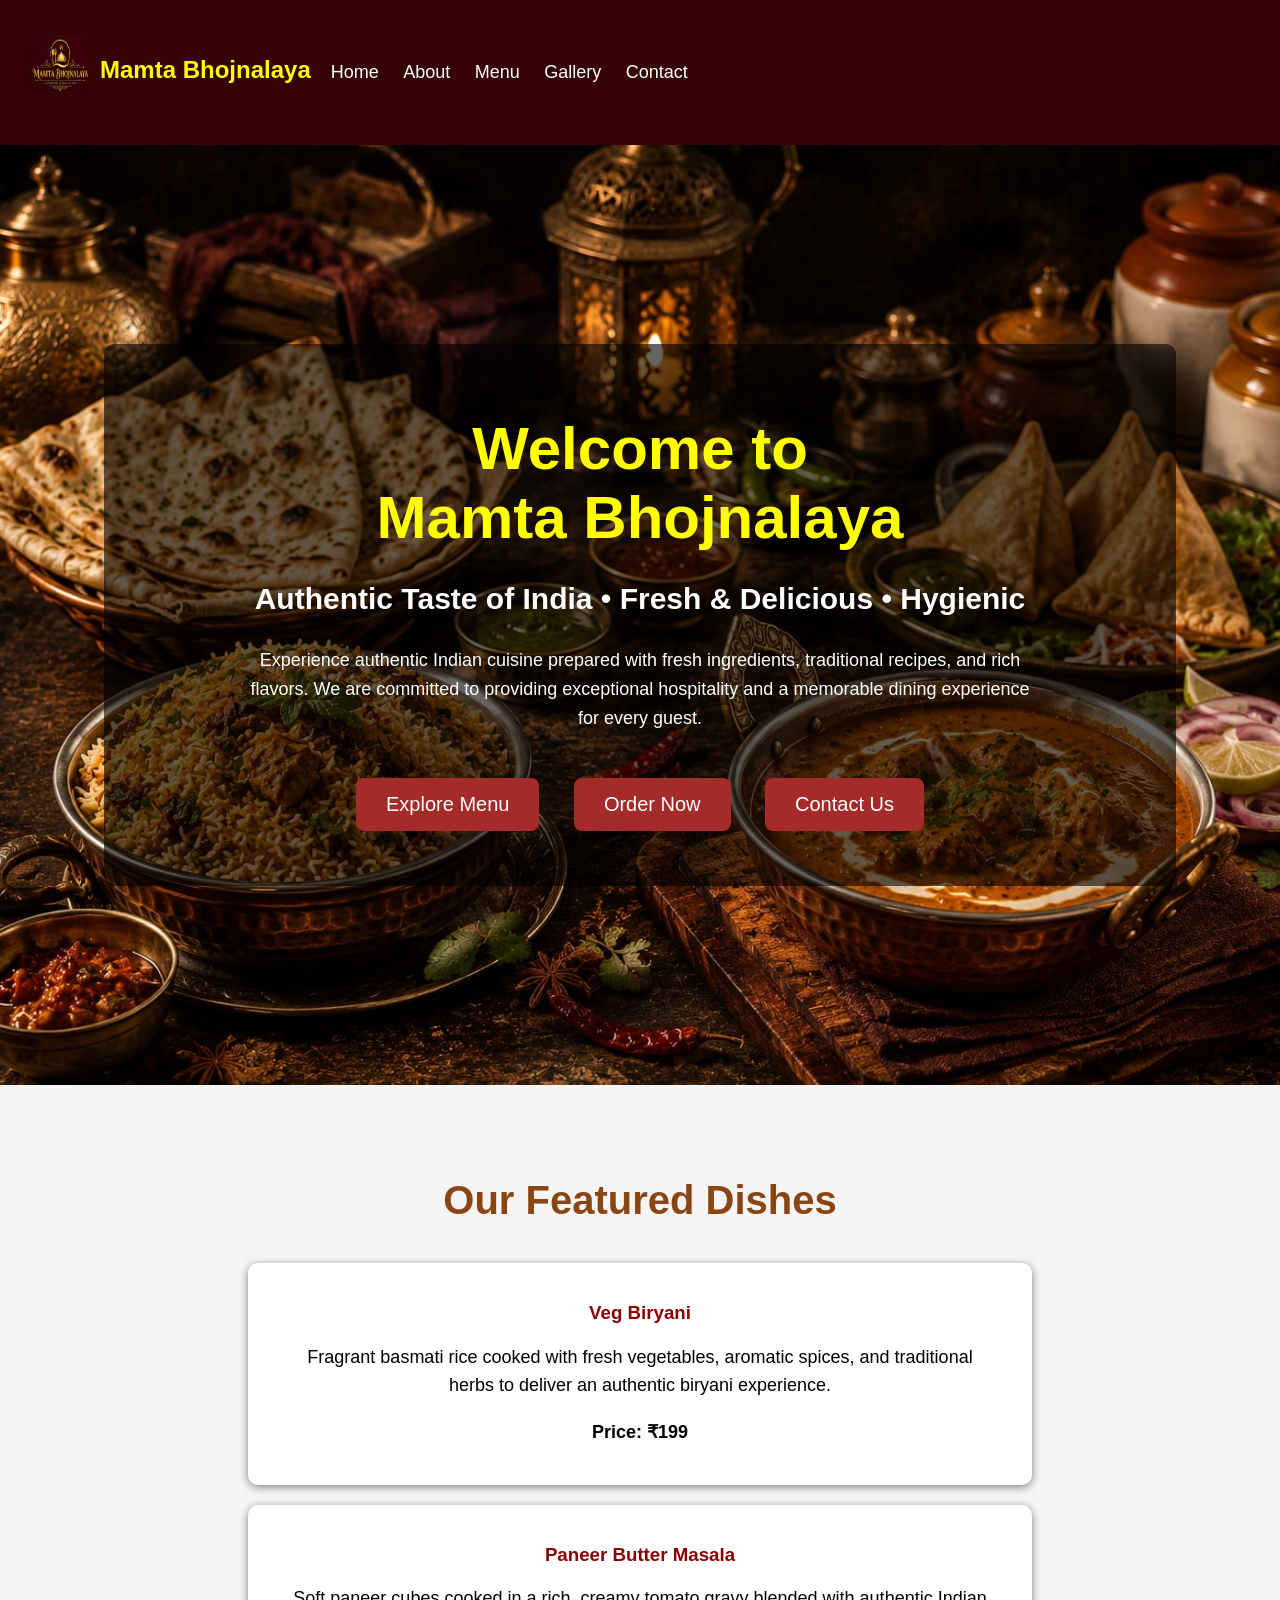
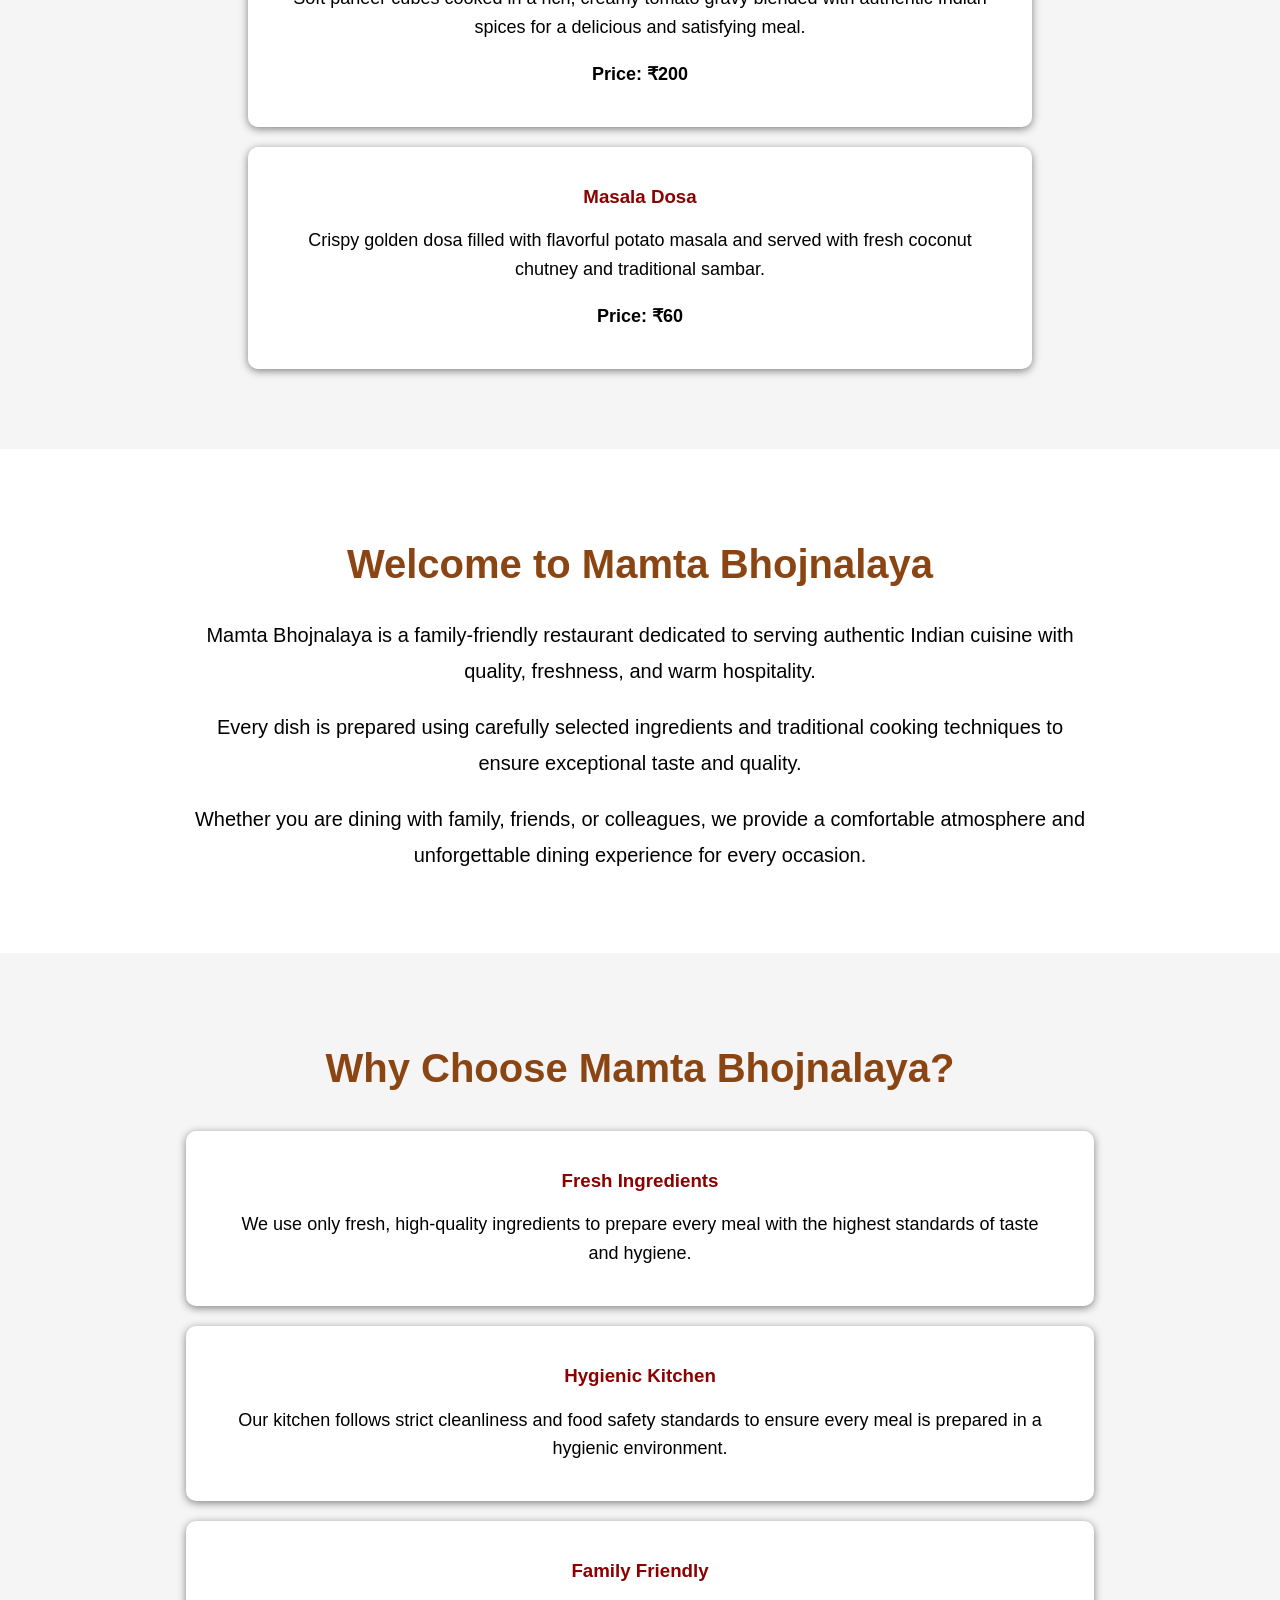
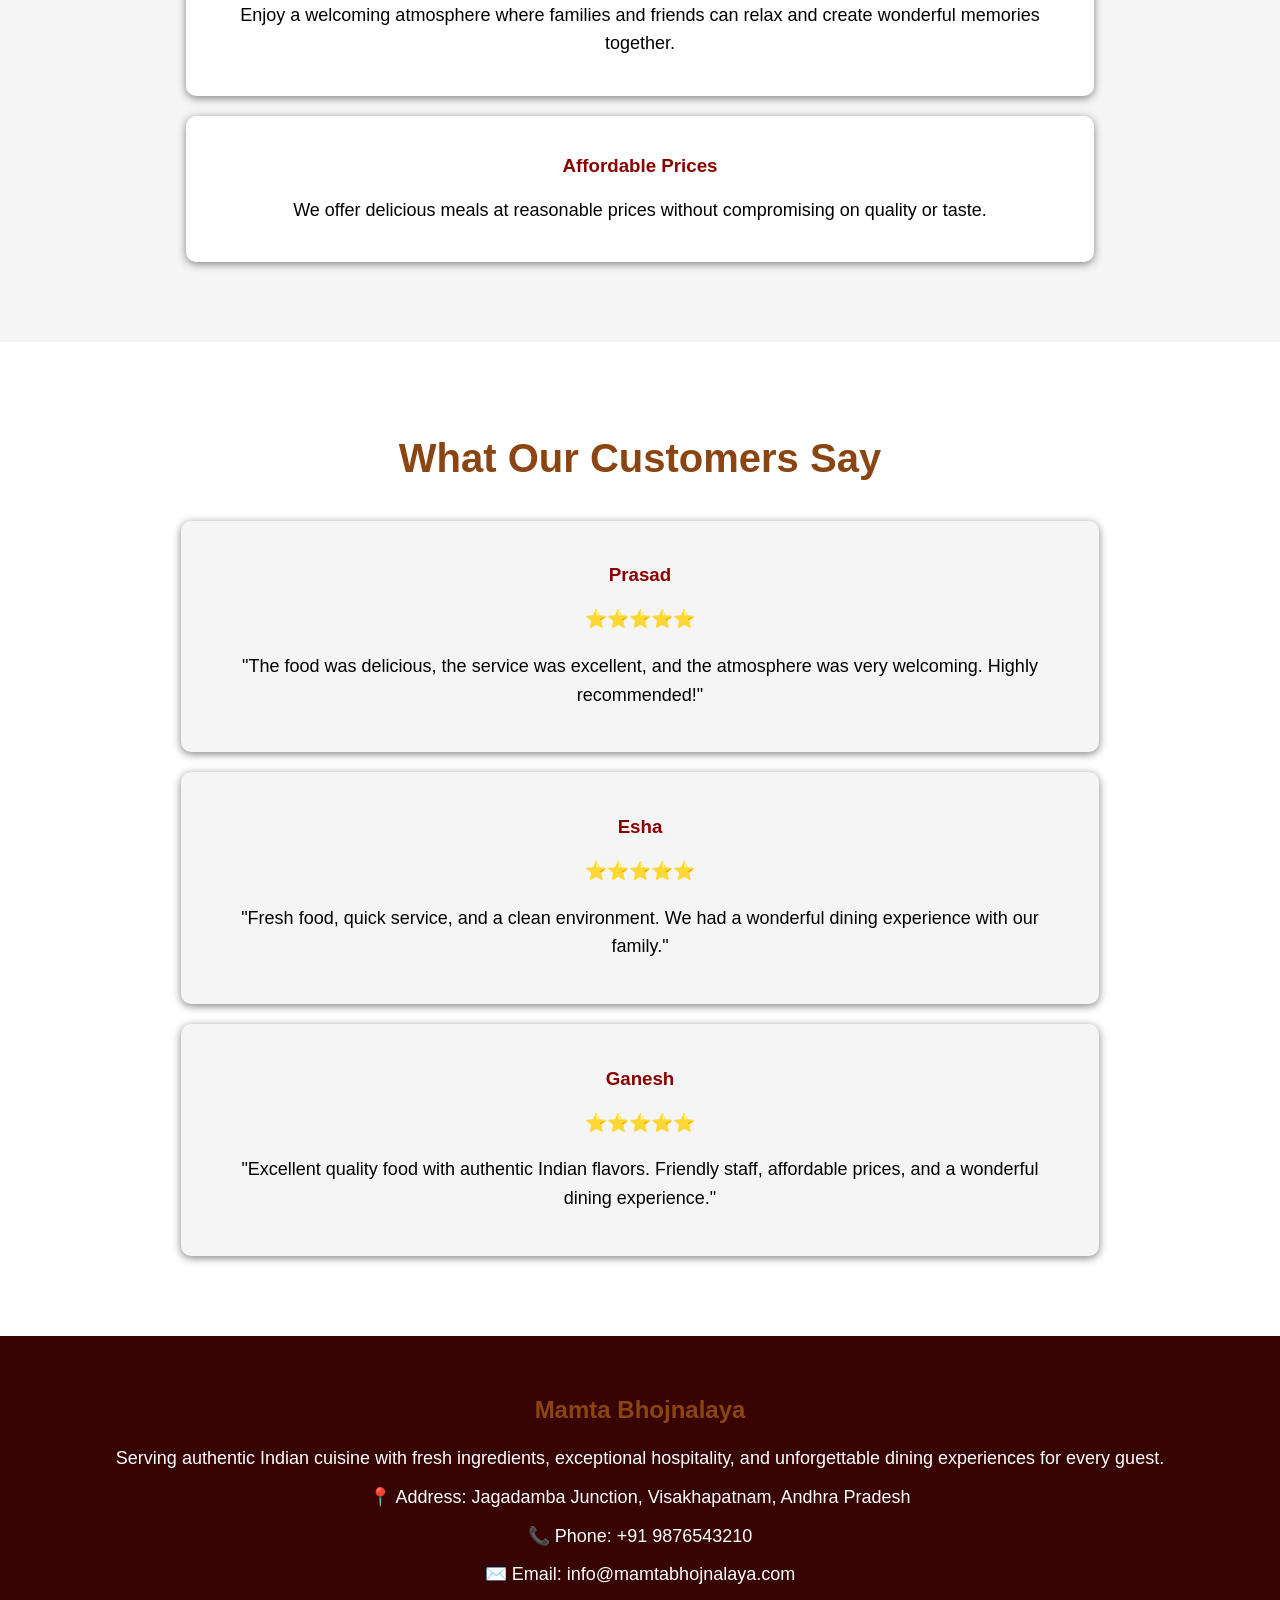
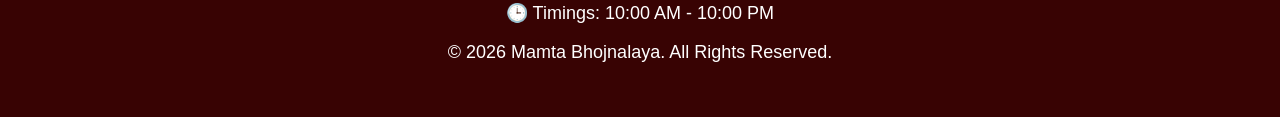
<file: index.html>
<!DOCTYPE html>
<html lang="en">
    <head>
        <meta charset="UTF-8">
        <meta name="viewport" content="width=device-width, initial-scale=1.0">
        <title>Mamta Bhojnalaya | Home</title>
        <link rel="stylesheet" href="css/style.css">
        <link rel="icon" type="image/jpeg" href="images/favicon.png">
    </head>
    <body>
        <nav>
            <div class="logo-title">
                <img src="images/logo.png" alt="Logo">
                <h1>Mamta Bhojnalaya</h1>
            </div>
            <div class="menu">
                <a href="index.html">Home</a>
                <a href="about.html">About</a>
                <a href="menu.html">Menu</a>
                <a href="gallery.html">Gallery</a>
                <a href="contact.html">Contact</a>
            </div>
        </nav>
                     <!-- hero section -->
        <section class="hero">
            <div class="hero-content">
                <h1>
                    Welcome to<br> Mamta Bhojnalaya
                </h1>
                <h3>
                    Authentic Taste of India • Fresh & Delicious • Hygienic  
                </h3>
                <p> <p>
    Experience authentic Indian cuisine prepared with fresh ingredients,
    traditional recipes, and rich flavors. We are committed to providing
    exceptional hospitality and a memorable dining experience for every guest.
</p>
                </p> 
                <div class="hero-buttons">
                    <a href="menu.html" class="btn">Explore Menu</a>
                    <a href="contact.html" class="btn">Order Now</a>
                    <a href="contact.html" class="btn">Contact Us</a>
                </div>
                
            </div>
        </section>
                     <!-- Featured Dishes -->
       <section class="featured">
            <h2>Our Featured Dishes</h2>
            <div class="dish-card">
                <h3> Veg Biryani</h3>
                <p>
                    <p>
    Fragrant basmati rice cooked with fresh vegetables, aromatic spices,
    and traditional herbs to deliver an authentic biryani experience.
</p>
                </p>
                <p><strong>Price: ₹199</strong></p>
           </div>
           <div class="dish-card">
                <h3> Paneer Butter Masala</h3>
                <p>
                    <p>
    Soft paneer cubes cooked in a rich, creamy tomato gravy blended with
    authentic Indian spices for a delicious and satisfying meal.
</p>
                </p>
                <p><strong>Price: ₹200</strong></p>
            </div>
            <div class="dish-card">
                <h3> Masala Dosa</h3>
                <p>
                    <p>
    Crispy golden dosa filled with flavorful potato masala and served with
    fresh coconut chutney and traditional sambar.
</p>
                </p>
                <p><strong>Price: ₹60</strong></p>
            </div>
        </section>
        <!-- Welcome section -->
         <section class="welcome">
            <h2>Welcome to Mamta Bhojnalaya</h2>
            <p>
                <p>
    Mamta Bhojnalaya is a family-friendly restaurant dedicated to serving
    authentic Indian cuisine with quality, freshness, and warm hospitality.
</p>
            </p>
            <p>
               <p>
    Every dish is prepared using carefully selected ingredients and
    traditional cooking techniques to ensure exceptional taste and quality.
</p>
            </p>
            <p>
                <p>
    Whether you are dining with family, friends, or colleagues, we provide
    a comfortable atmosphere and unforgettable dining experience for every
    occasion.
</p>
            </p>
        </section>
        <!-- Why Choose Us Section -->
        <section class="choose">
            <h2>Why Choose Mamta Bhojnalaya?</h2>
            <div class="choose-card">
                <h3> Fresh Ingredients</h3>
                <p>
    We use only fresh, high-quality ingredients to prepare every meal with
    the highest standards of taste and hygiene.
</p>
           </div>
           <div class="choose-card">
                <h3> Hygienic Kitchen</h3>
                <p>
    Our kitchen follows strict cleanliness and food safety standards to
    ensure every meal is prepared in a hygienic environment.
</p>
            </div>
            <div class="choose-card">
                <h3> Family Friendly</h3>
            <p>
<p>
    Enjoy a welcoming atmosphere where families and friends can relax and
    create wonderful memories together.
</p>            </p>
           </div>
           <div class="choose-card">
                <h3> Affordable Prices</h3>
            <p>
               <p>
    We offer delicious meals at reasonable prices without compromising on
    quality or taste.
</p>
            </p>
            </div>
        </section>
        <!-- Customer Reviews Section -->
        <section class="reviews">
            <h2>What Our Customers Say</h2>
            <div class="review-card">
                <h3>Prasad</h3>
                <p>⭐⭐⭐⭐⭐</p>
                <p>
                   <p>
    "The food was delicious, the service was excellent, and the atmosphere
    was very welcoming. Highly recommended!"
</p>
                </p>
            </div>
            <div class="review-card">
                <h3>Esha</h3>
                <p>⭐⭐⭐⭐⭐</p>
                <p>
                    <p>
    "Fresh food, quick service, and a clean environment. We had a wonderful
    dining experience with our family."
</p>
                </p>
           </div>
           <div class="review-card">
                <h3>Ganesh</h3>
                <p>⭐⭐⭐⭐⭐</p>
                <p>
                    <p>
    "Excellent quality food with authentic Indian flavors. Friendly staff,
    affordable prices, and a wonderful dining experience."
</p>
                </p>
            </div>
        </section>
        <!-- Footer Section -->
        <footer>
            <h2>Mamta Bhojnalaya</h2>
            <p>
               <p>
    Serving authentic Indian cuisine with fresh ingredients, exceptional
    hospitality, and unforgettable dining experiences for every guest.
</p>
            </p>
            <p>
                📍 Address: Jagadamba Junction, Visakhapatnam, Andhra Pradesh
            </p>
            <p>
                📞 Phone: +91 9876543210
            </p>
            <p>
                ✉️ Email: info@mamtabhojnalaya.com
            </p>
            <p>
                🕒 Timings: 10:00 AM - 10:00 PM
            </p>
            <p>
                © 2026 Mamta Bhojnalaya. All Rights Reserved.
            </p>
        </footer>
       

</body>
</html>
    </body>
</html>
</file>
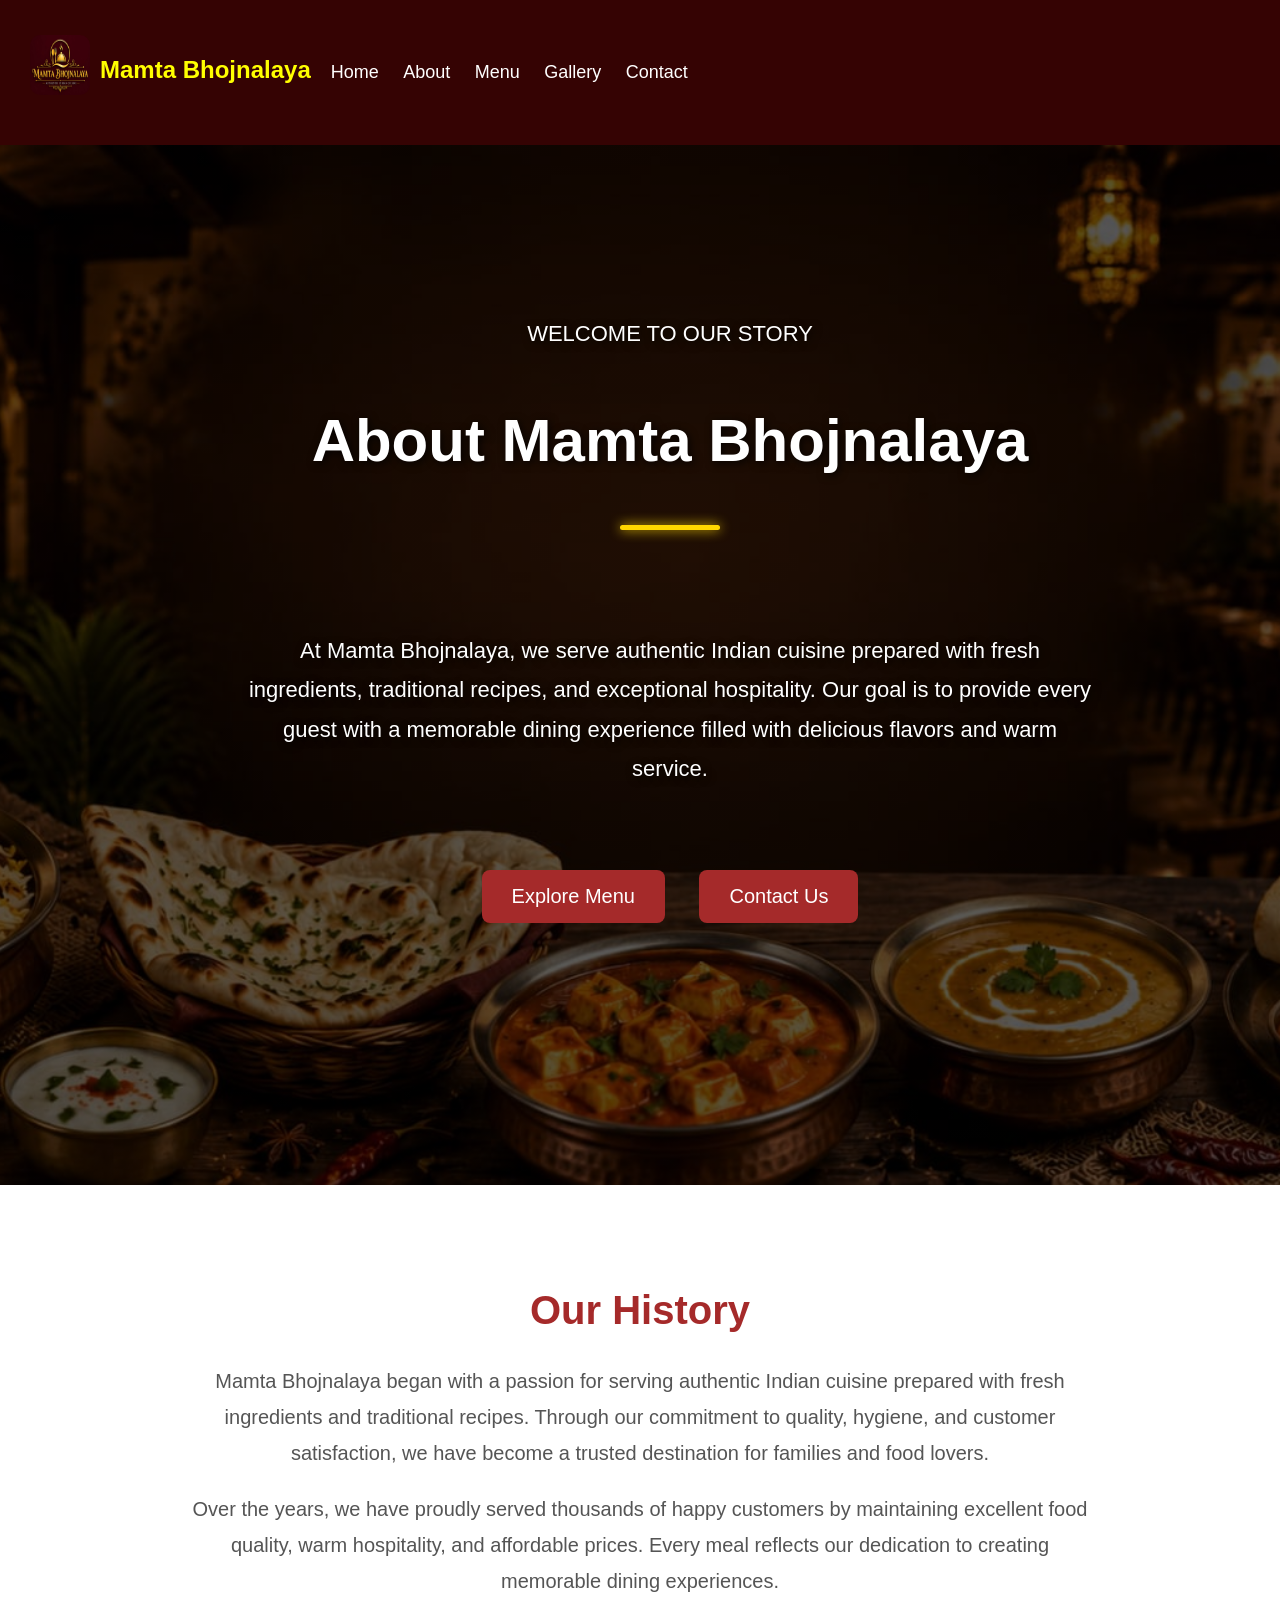
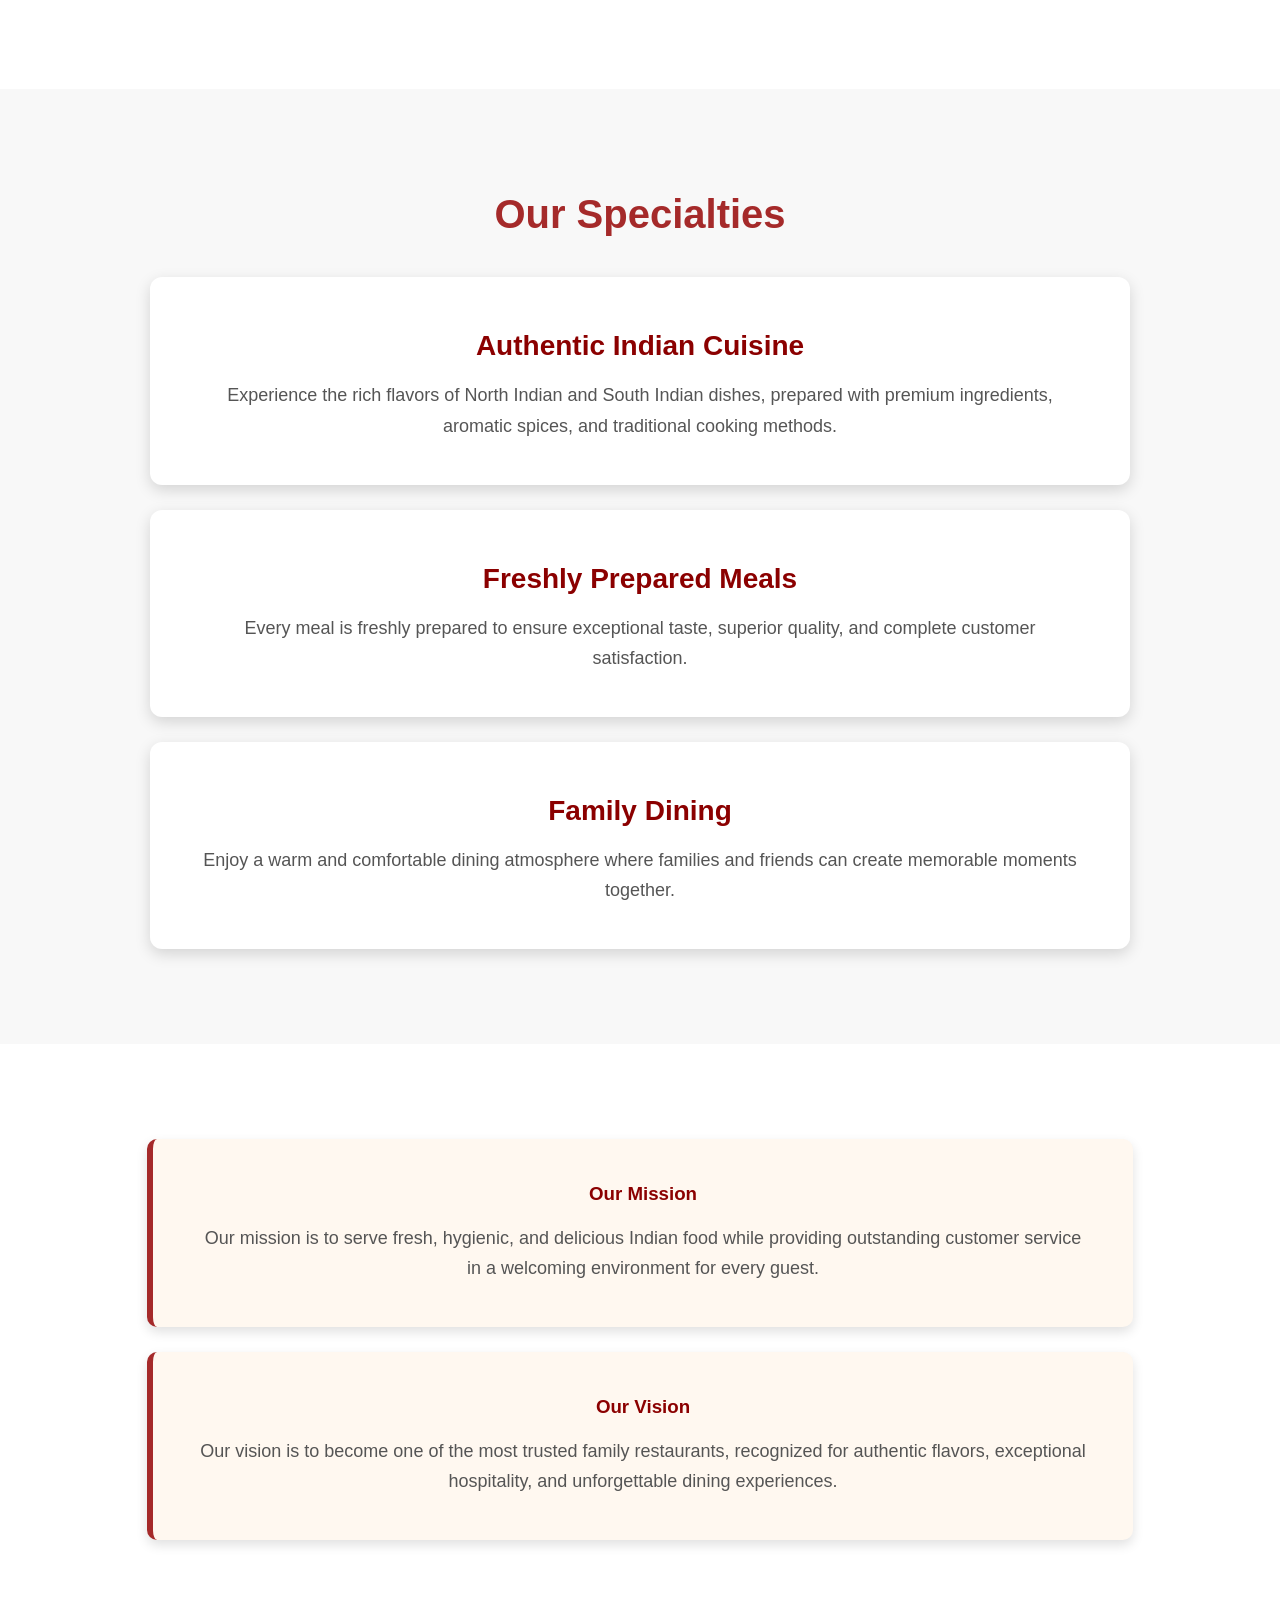
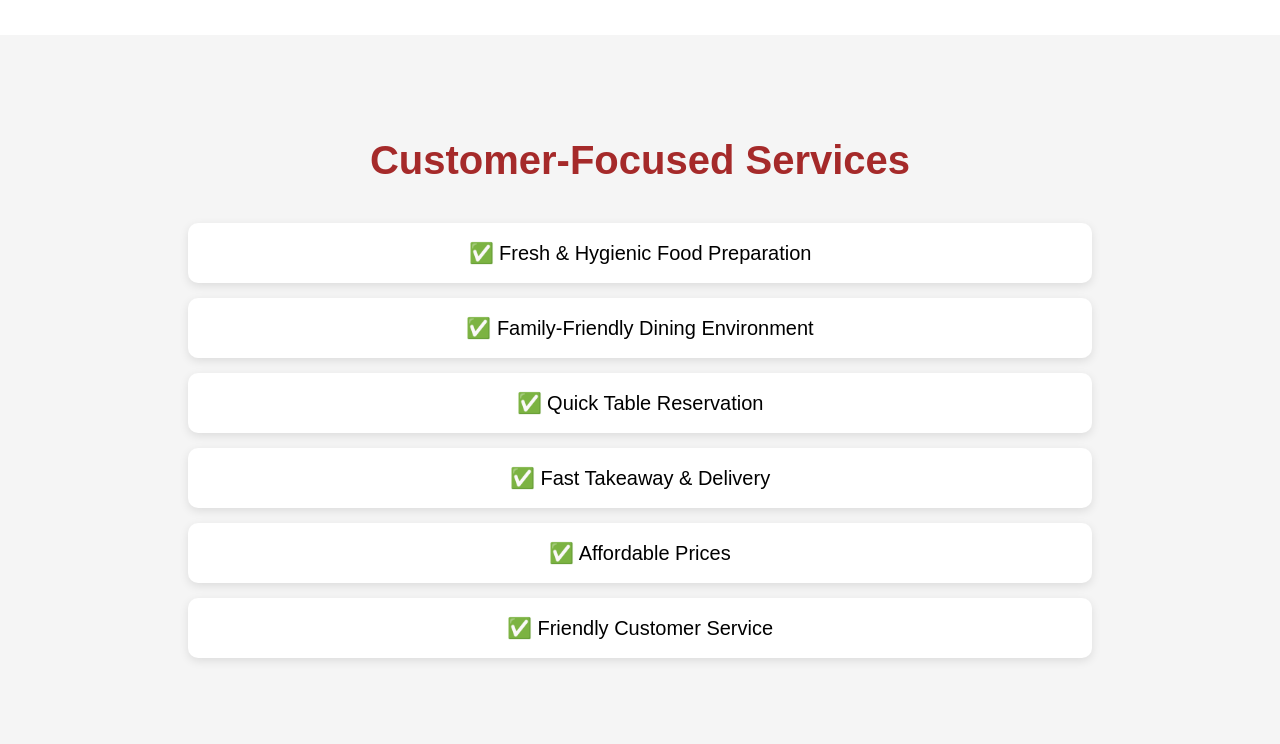
<file: about.html>
<!DOCTYPE html>
<html lang="en">
    <head>
        <meta charset="UTF-8">
        <meta name="viewport" content="width=device-width, initial-scale=1.0">
        <title>Mamta Bhojnalaya | About</title>
        <link rel="stylesheet" href="css/style.css">
        <link rel="icon" type="image/png" href="images/favicon.png">
    </head>
    <body>
        <nav>
            <div class="logo-title">
                <img src="images/logo.png" alt="Logo">
                <h1>Mamta Bhojnalaya</h1>
            </div>
            <div class="menu">
                <a href="index.html">Home</a>
                <a href="about.html">About</a>
                <a href="menu.html">Menu</a>
                <a href="gallery.html">Gallery</a>
                <a href="contact.html">Contact</a>
            </div>
        </nav>

        <!-- About Hero Section -->

<section class="about-hero">

    <p class="about-subtitle">WELCOME TO OUR STORY</p>

    <h1>About Mamta Bhojnalaya</h1> 

    <div class="divider"></div>

    <p>
       <p>
At Mamta Bhojnalaya, we serve authentic Indian cuisine prepared with fresh ingredients, traditional recipes, and exceptional hospitality. Our goal is to provide every guest with a memorable dining experience filled with delicious flavors and warm service.
</p>
    </p>

    <div class="about-buttons">
        <a href="menu.html" class="btn">Explore Menu</a>
        <a href="contact.html" class="btn btn2">Contact Us</a>
    </div>

</section>

<!-- Restaurant History -->
<section class="history">

    <h2>Our History</h2>

    <p>
        Mamta Bhojnalaya began with a passion for serving authentic Indian
        cuisine prepared with fresh ingredients and traditional recipes.
        Through our commitment to quality, hygiene, and customer satisfaction,
        we have become a trusted destination for families and food lovers.
    </p>

    <p>
        Over the years, we have proudly served thousands of happy customers by
        maintaining excellent food quality, warm hospitality, and affordable
        prices. Every meal reflects our dedication to creating memorable dining
        experiences.
    </p>

</section>

<!-- Our Specialties -->
<section class="specialties">

    <h2>Our Specialties</h2>

    <div class="special-card">
        <h3> Authentic Indian Cuisine</h3>
        <p>
            Experience the rich flavors of North Indian and South Indian dishes,
            prepared with premium ingredients, aromatic spices, and traditional
            cooking methods.
        </p>
    </div>

    <div class="special-card">
        <h3> Freshly Prepared Meals</h3>
        <p>
            Every meal is freshly prepared to ensure exceptional taste,
            superior quality, and complete customer satisfaction.
        </p>
    </div>

    <div class="special-card">
        <h3> Family Dining</h3>
        <p>
            Enjoy a warm and comfortable dining atmosphere where families and
            friends can create memorable moments together.
        </p>
    </div>

</section>
<!-- Mission & Vision -->
<section class="mission-vision">

    <div class="mission">
        <h3> Our Mission</h3>

        <p>
            Our mission is to serve fresh, hygienic, and delicious Indian food
            while providing outstanding customer service in a welcoming
            environment for every guest.
        </p>
    </div>

    <div class="vision">
        <h3> Our Vision</h3>

        <p>
            Our vision is to become one of the most trusted family restaurants,
            recognized for authentic flavors, exceptional hospitality, and
            unforgettable dining experiences.
        </p>
    </div>

</section>
<!-- Customer-Focused Services -->
<section class="services">

    <h2>Customer-Focused Services</h2>

    <ul>
        <li>✅ Fresh & Hygienic Food Preparation</li>
        <li>✅ Family-Friendly Dining Environment</li>
        <li>✅ Quick Table Reservation</li>
        <li>✅ Fast Takeaway & Delivery</li>
        <li>✅ Affordable Prices</li>
        <li>✅ Friendly Customer Service</li>
    </ul>

</section>
        <script src="js/script.js"></script>
    </body>
</html>
</file>
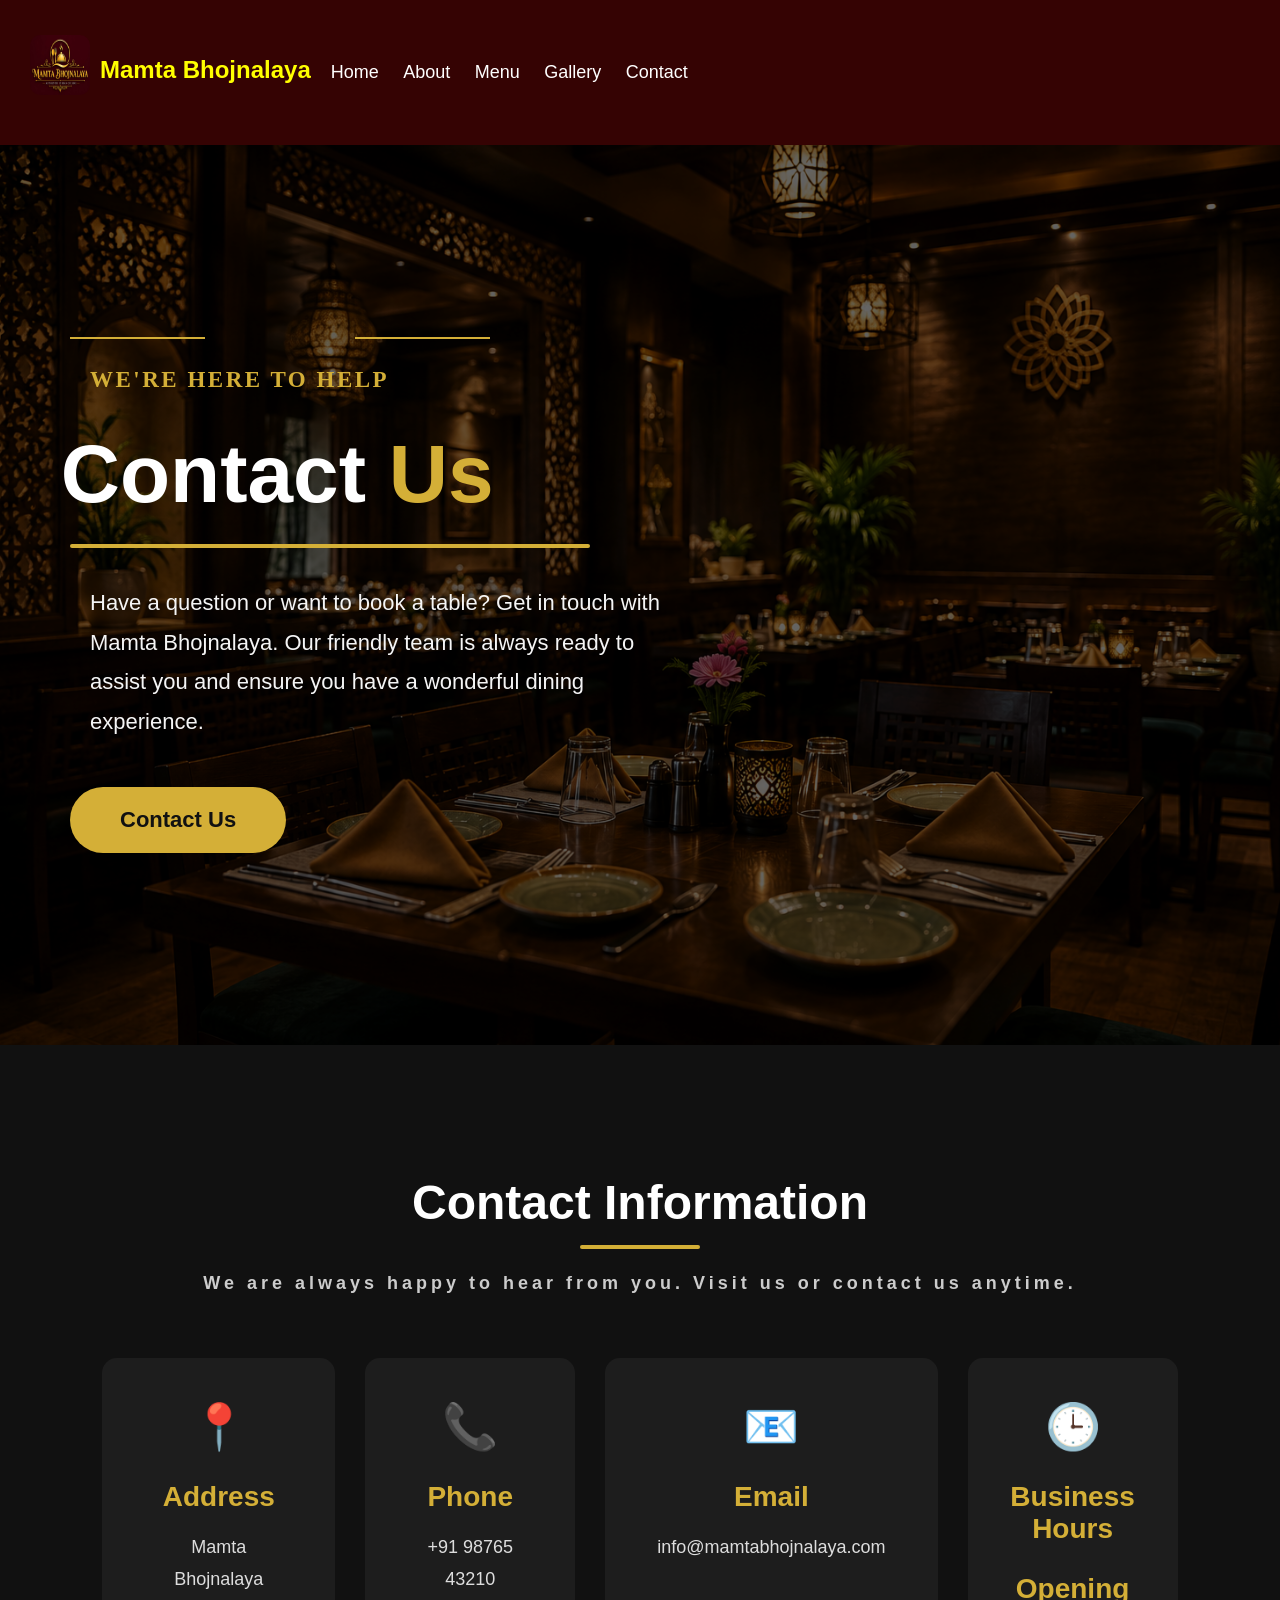
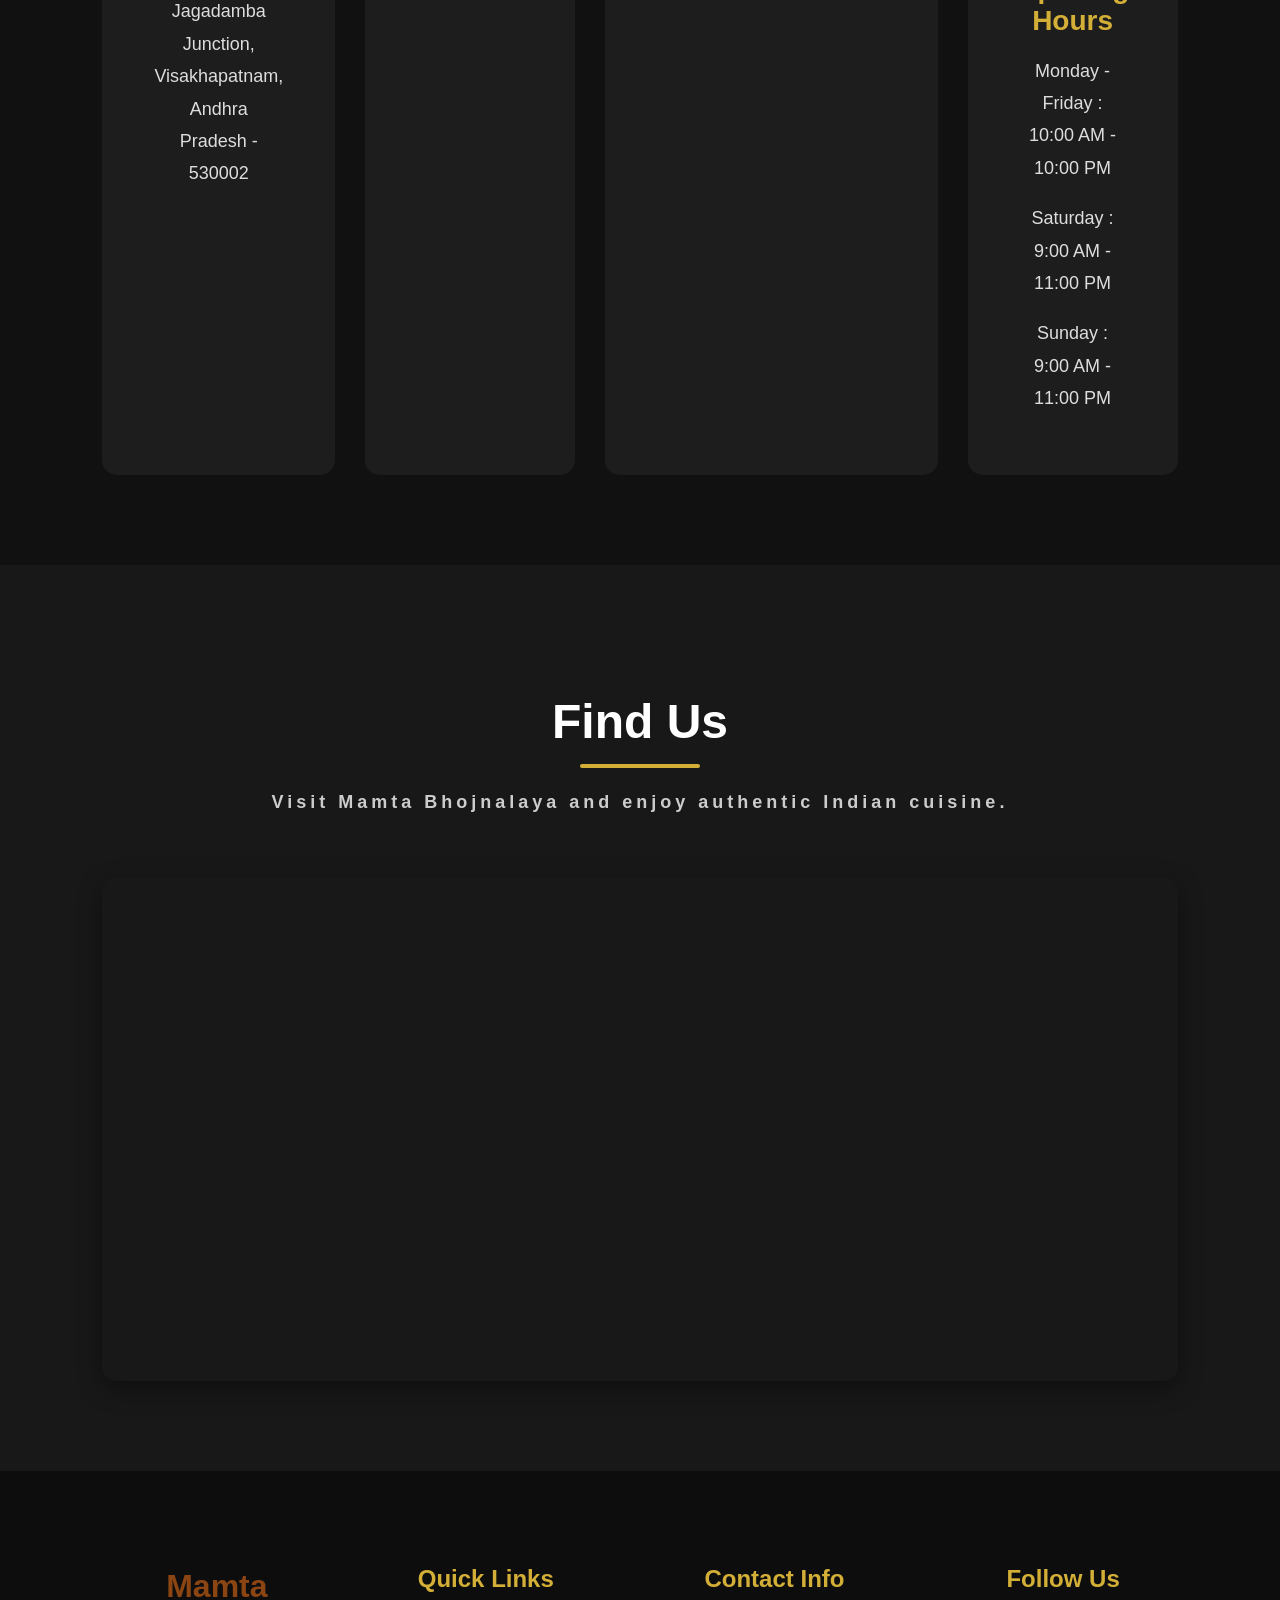
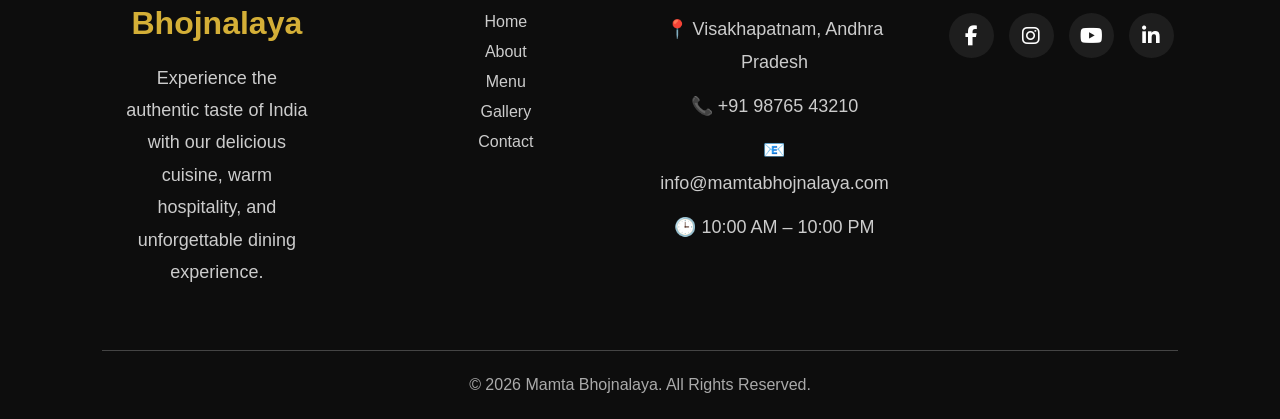
<file: contact.html>
<!DOCTYPE html>
<html lang="en">
<head>
    <meta charset="UTF-8">
    <meta name="viewport" content="width=device-width, initial-scale=1.0">
    <title>Mamta Bhojnalaya | Contact</title>

    <link rel="stylesheet" href="css/style.css">

    <!-- Font Awesome -->
    <link rel="stylesheet" href="https://cdnjs.cloudflare.com/ajax/libs/font-awesome/6.7.2/css/all.min.css">

    <link rel="icon" type="image/png" href="images/favicon.png">
</head>
    <body>
        <nav>
            <div class="logo-title">
                <img src="images/logo.png" alt="Logo">
                <h1>Mamta Bhojnalaya</h1>
            </div>
            <div class="menu">
                <a href="index.html">Home</a>
                <a href="about.html">About</a>
                <a href="menu.html">Menu</a>
                <a href="gallery.html">Gallery</a>
                <a href="contact.html">Contact</a>
            </div>
        </nav>
        <!-- ================= CONTACT HERO ================= -->

<section class="contact-hero">

    <div class="contact-overlay"></div>

    <div class="contact-content">

        <div class="contact-design">
            <span class="line"></span>
            <span class="line"></span>
        </div>

        <p class="tagline">WE'RE HERE TO HELP</p>

<h1>Contact <span>Us</span></h1>

<div class="underline"></div>

<p class="description">
Have a question or want to book a table? Get in touch with Mamta Bhojnalaya.
Our friendly team is always ready to assist you and ensure you have a wonderful dining experience.
</p>

<a href="#contact-info" class="contact-btn">Contact Us</a>
    </div>

</section>

<!-- ================= CONTACT INFO ================= -->

<section class="contact-info" id="contact-info">

    <div class="section-title">
        <h2>Contact Information</h2>
        <div class="title-line"></div>
        <p>We are always happy to hear from you. Visit us or contact us anytime.</p>
    </div>

    <div class="info-container">

        <div class="info-card">
            <div class="icon">📍</div>
            <h3>Address</h3>
            <p>
                Mamta Bhojnalaya<br>
                Jagadamba Junction, Visakhapatnam,<br>
                Andhra Pradesh - 530002
            </p>
        </div>

        <div class="info-card">
            <div class="icon">📞</div>
            <h3>Phone</h3>
            <p>+91 98765 43210</p>
        </div>

        <div class="info-card">
            <div class="icon">📧</div>
            <h3>Email</h3>
            <p>info@mamtabhojnalaya.com</p>
        </div>

        <div class="info-card">
            <div class="icon">🕒</div>
            <h3>Business Hours</h3>
            <p>
                <h3>Opening Hours</h3>

                <p>Monday - Friday : 10:00 AM - 10:00 PM</p>
                <p>Saturday : 9:00 AM - 11:00 PM</p>
                <p>Sunday : 9:00 AM - 11:00 PM</p>
            </p>
        </div>

    </div>

</section>

<section class="map-section">

    <div class="section-title">
        <h2>Find Us</h2>
        <div class="title-line"></div>
        <p>Visit Mamta Bhojnalaya and enjoy authentic Indian cuisine.</p>
    </div>

    <div class="map-container">

        <iframe
            src="https://www.google.com/maps?q=Visakhapatnam,Andhra+Pradesh&output=embed"
            width="100%"
            height="500"
            style="border:0;"
            allowfullscreen=""
            loading="lazy">
        </iframe>

    </div>

</section>

<!-- ================= FOOTER ================= -->

<footer class="footer">

    <div class="footer-container">

        <!-- Restaurant -->

        <div class="footer-box">
            <h2>Mamta <span>Bhojnalaya</span></h2>

            <p>
                Experience the authentic taste of India with our delicious
                cuisine, warm hospitality, and unforgettable dining experience.
            </p>
        </div>

        <!-- Quick Links -->

        <div class="footer-box">
            <h3>Quick Links</h3>

            <ul>
                <li><a href="index.html">Home</a></li>
                <li><a href="about.html">About</a></li>
                <li><a href="menu.html">Menu</a></li>
                <li><a href="gallery.html">Gallery</a></li>
                <li><a href="contact.html">Contact</a></li>
            </ul>
        </div>

        <!-- Contact -->

        <div class="footer-box">
            <h3>Contact Info</h3>

            <p>📍 Visakhapatnam, Andhra Pradesh</p>
            <p>📞 +91 98765 43210</p>
            <p>📧 info@mamtabhojnalaya.com</p>
            <p>🕒 10:00 AM – 10:00 PM</p>
        </div>

        <!-- Social -->

        <div class="footer-box">
            <h3>Follow Us</h3>

            <div class="social-icons">
             <a href="#"><i class="fab fa-facebook-f"></i></a>
<a href="#"><i class="fab fa-instagram"></i></a>
<a href="#"><i class="fab fa-youtube"></i></a>
<a href="#"><i class="fab fa-linkedin-in"></i></a>
            </div>
        </div>

    </div>

    <hr>

    <div class="copyright">
        © 2026 Mamta Bhojnalaya. All Rights Reserved.
    </div>

</footer>
        <script src="js/script.js"></script>
    </body>
</html>
</file>
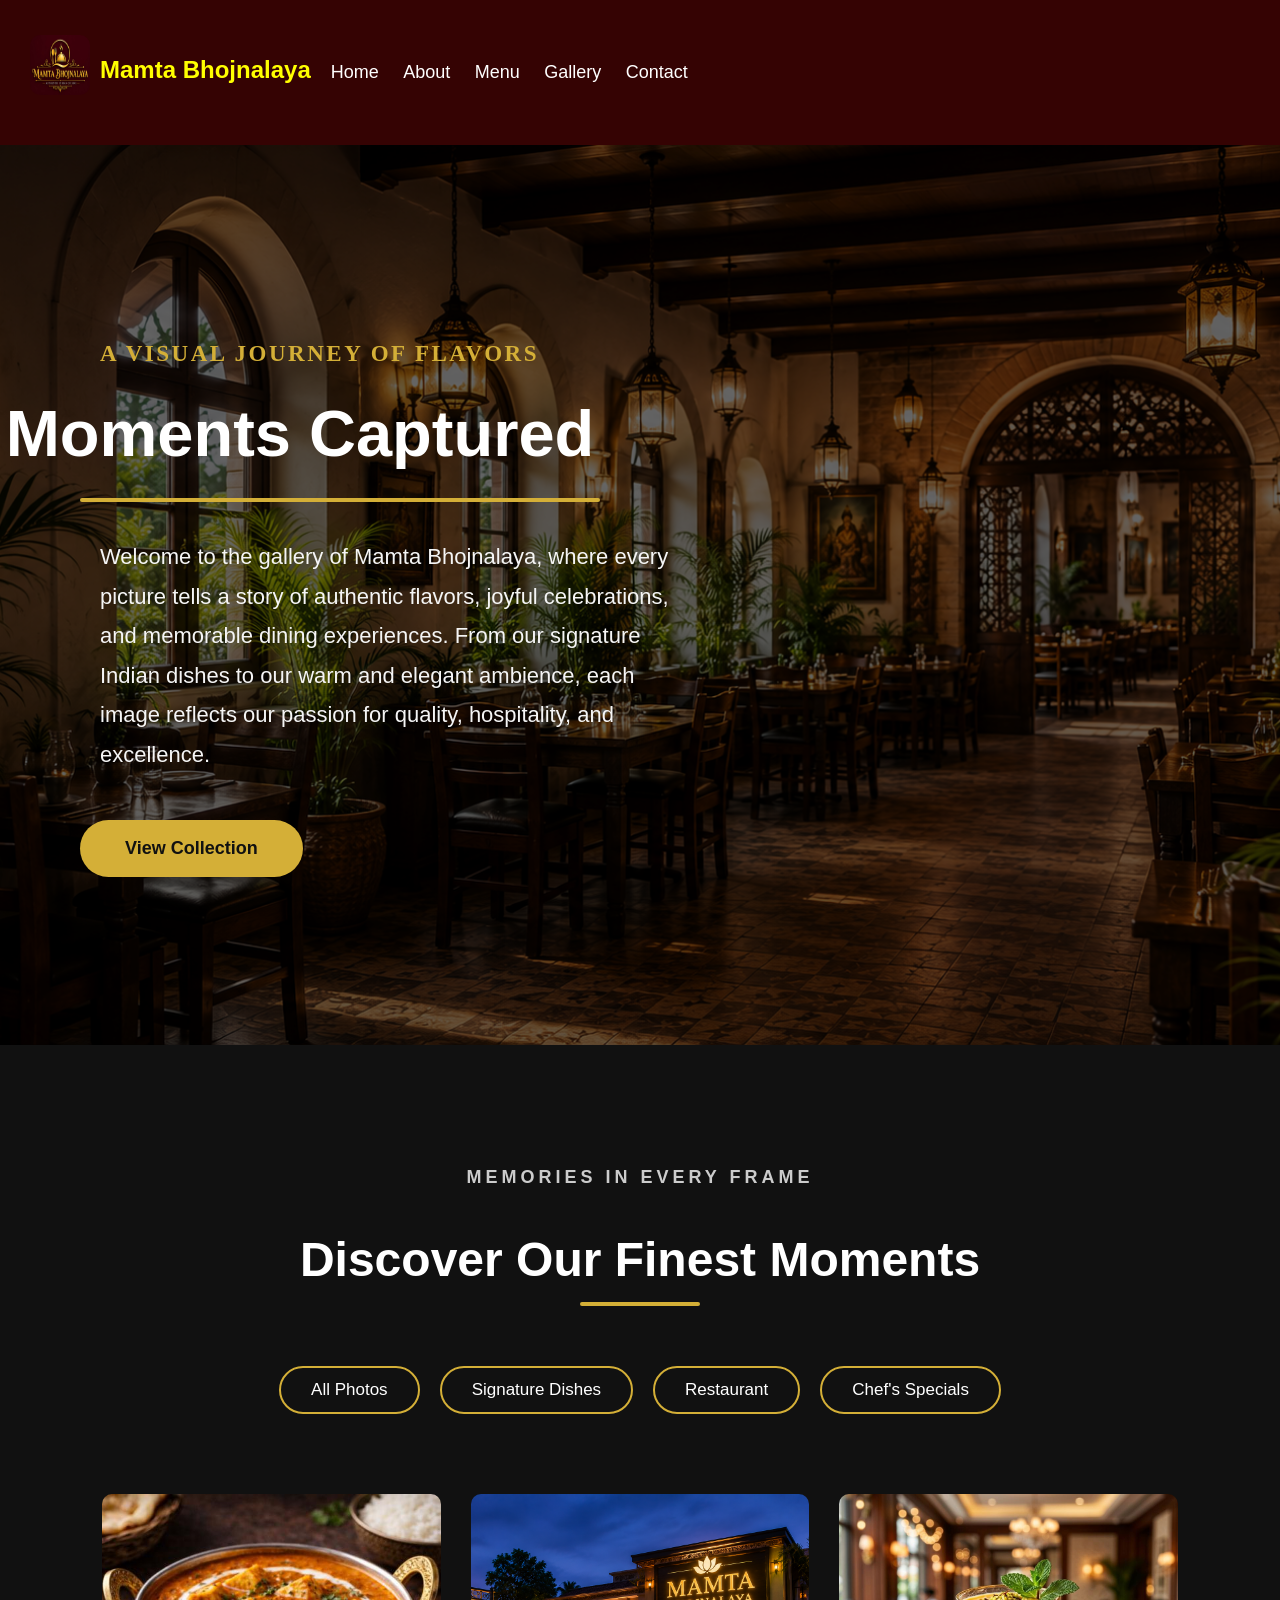
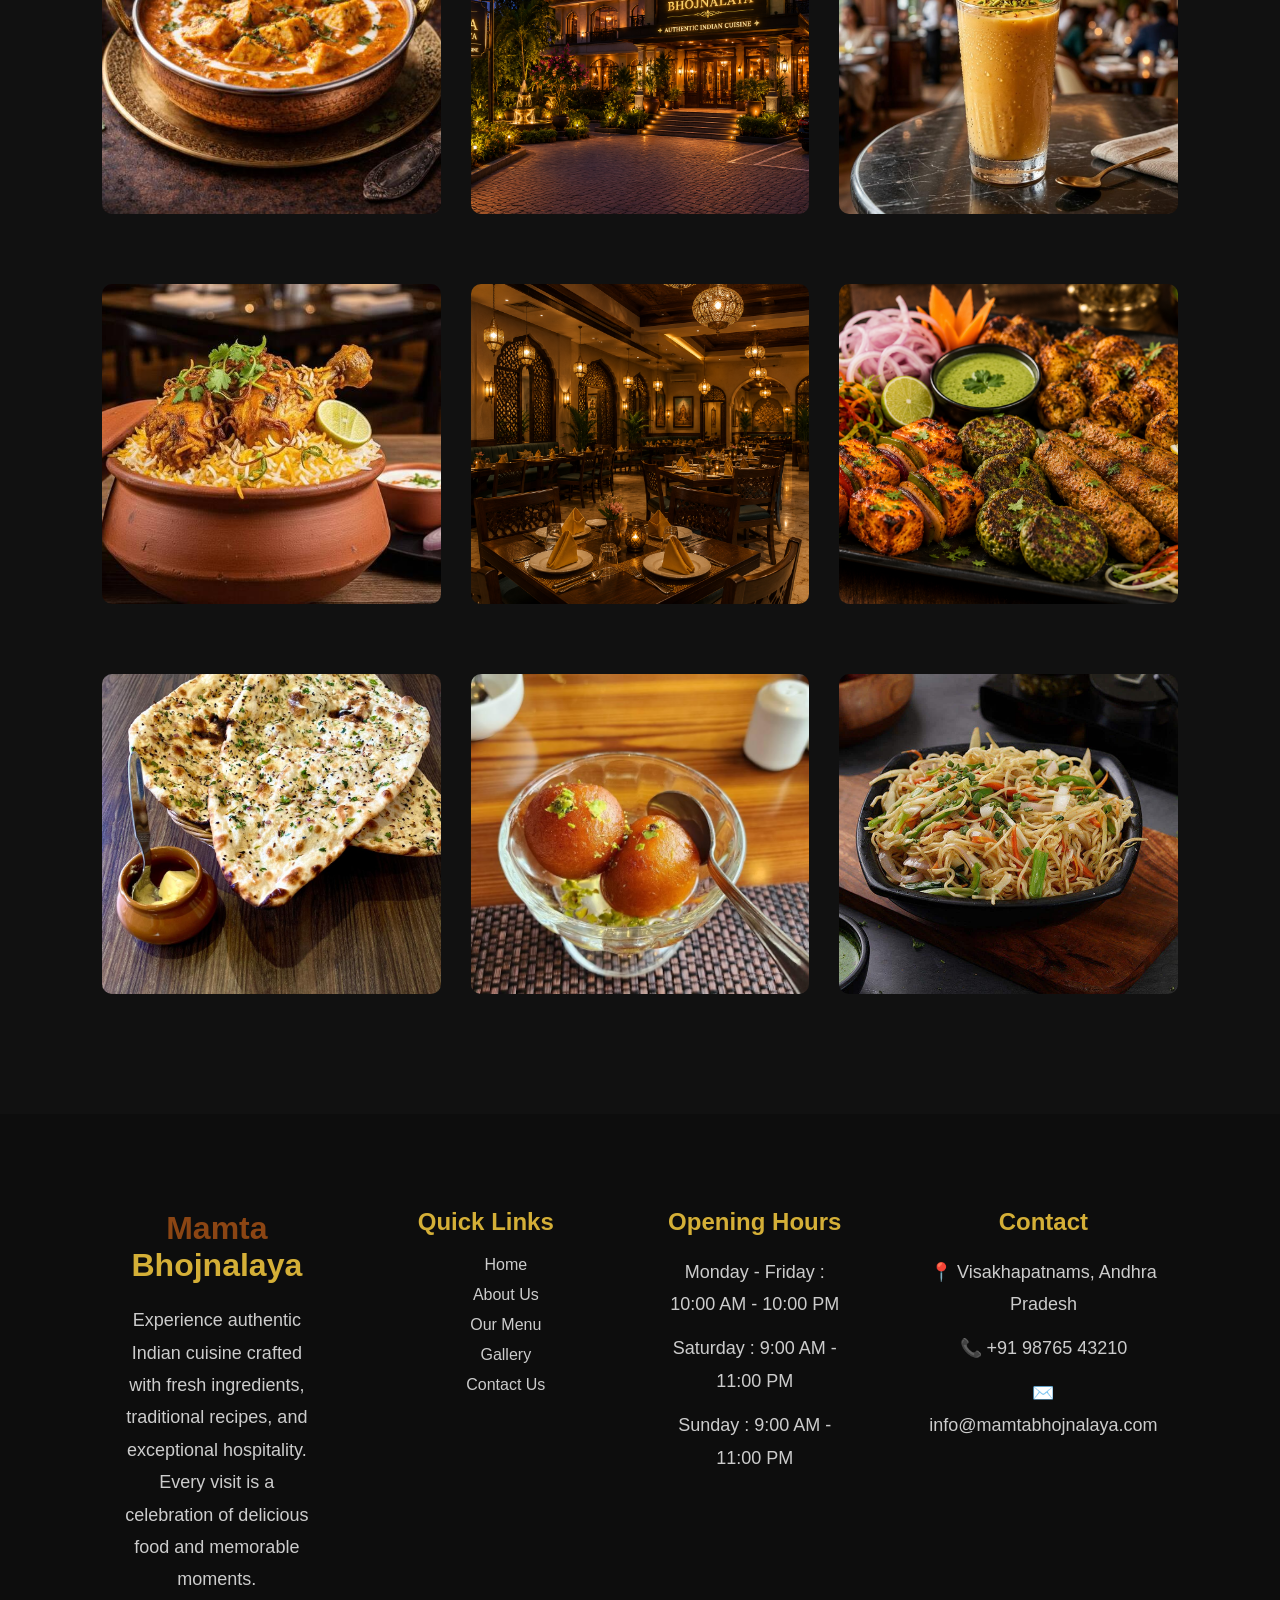
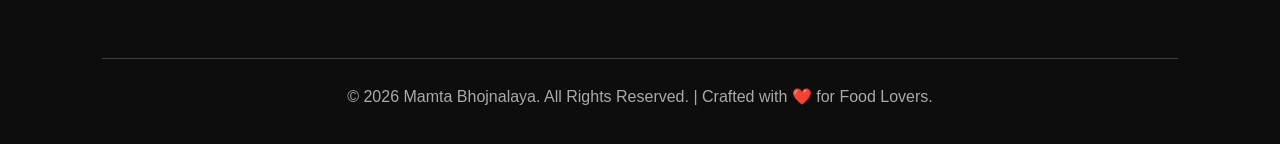
<file: gallery.html>
<!DOCTYPE html>
<html lang="en">

<head>
    <meta charset="UTF-8">
    <meta name="viewport" content="width=device-width, initial-scale=1.0">
    <title>Mamta Bhojnalaya | Gallery</title>

    <link rel="stylesheet" href="css/style.css">
    <link rel="icon" type="image/png" href="images/favicon.png">
</head>

<body>

    <!-- Navigation -->

    <nav>
        <div class="logo-title">
            <img src="images/logo.png" alt="Mamta Bhojnalaya Logo">
            <h1>Mamta Bhojnalaya</h1>
        </div>

        <div class="menu">
            <a href="index.html">Home</a>
            <a href="about.html">About</a>
            <a href="menu.html">Menu</a>
            <a href="gallery.html">Gallery</a>
            <a href="contact.html">Contact</a>
        </div>
    </nav>

    <!-- Gallery Hero Section -->

    <section class="gallery-hero">

        <div class="gallery-overlay"></div>

        <div class="gallery-content">

          
            <p class="tagline">A VISUAL JOURNEY OF FLAVORS</p>

            <h1>  Moments Captured</h1>

            <div class="underline"></div>

            <p class="description">
                Welcome to the gallery of Mamta Bhojnalaya, where every picture
                tells a story of authentic flavors, joyful celebrations, and
                memorable dining experiences. From our signature Indian dishes
                to our warm and elegant ambience, each image reflects our
                passion for quality, hospitality, and excellence.
            </p>

            <a href="#gallery" class="gallery-btn">View Collection</a>

        </div>

    </section>

    <!-- Gallery Section -->

    <section class="gallery-section" id="gallery">

        <div class="section-title">
            <p>MEMORIES IN EVERY FRAME</p>
            <h2>Discover Our Finest Moments</h2>
            <div class="title-line"></div>
        </div>

        <!-- Gallery Filter -->
<div class="gallery-filter">
    <button onclick="filterGallery('all')">All Photos</button>
    <button onclick="filterGallery('food')">Signature Dishes</button>
    <button onclick="filterGallery('restaurant')">Restaurant</button>
    <button onclick="filterGallery('special')">Chef's Specials</button>
</div>

        <!-- Gallery Images -->
<div class="gallery-grid">

    <div class="gallery-item food">
        <img src="images/gallery1.jpg" alt="Food">
    </div>

    <div class="gallery-item restaurant">
        <img src="images/gallery2.jpg" alt="Restaurant">
    </div>

    <div class="gallery-item special">
        <img src="images/gallery3.jpg" alt="Special Dish">
    </div>

    <div class="gallery-item food">
        <img src="images/gallery4.jpg" alt="Food">
    </div>

    <div class="gallery-item restaurant">
        <img src="images/gallery5.jpg" alt="Restaurant">
    </div>

    <div class="gallery-item special">
        <img src="images/gallery6.jpg" alt="Special Dish">
    </div>

    <div class="gallery-item food">
        <img src="images/gallery7.jpg" alt="Food">
    </div>

    <div class="gallery-item special">
        <img src="images/gallery8.jpg" alt="Special Dish">
    </div>

    <div class="gallery-item food">
        <img src="images/gallery9.jpg" alt="Food">
    </div>

</div>
    </section>

    <!-- Footer -->

    <footer class="footer">

        <div class="footer-container">

            <div class="footer-box">
                <h2>Mamta <span>Bhojnalaya</span></h2>

                <p>
                    Experience authentic Indian cuisine crafted with fresh
                    ingredients, traditional recipes, and exceptional
                    hospitality. Every visit is a celebration of delicious food
                    and memorable moments.
                </p>
            </div>

            <div class="footer-box">
                <h3>Quick Links</h3>

                <ul>
                    <li><a href="index.html">Home</a></li>
                    <li><a href="about.html">About Us</a></li>
                    <li><a href="menu.html">Our Menu</a></li>
                    <li><a href="gallery.html">Gallery</a></li>
                    <li><a href="contact.html">Contact Us</a></li>
                </ul>
            </div>

            <div class="footer-box">
                <h3>Opening Hours</h3>

                <p>Monday - Friday : 10:00 AM - 10:00 PM</p>
                <p>Saturday : 9:00 AM - 11:00 PM</p>
                <p>Sunday : 9:00 AM - 11:00 PM</p>
            </div>

            <div class="footer-box">
                <h3>Contact</h3>

                <p>📍 Visakhapatnams, Andhra Pradesh</p>
                <p>📞 +91 98765 43210</p>
                <p>✉️ info@mamtabhojnalaya.com</p>
            </div>

        </div>

        <hr>

        <p class="copyright">
            © 2026 Mamta Bhojnalaya. All Rights Reserved. | Crafted with ❤️ for Food Lovers.
        </p>

    </footer>

    <script src="js/script.js"></script>

</body>

</html>
</file>
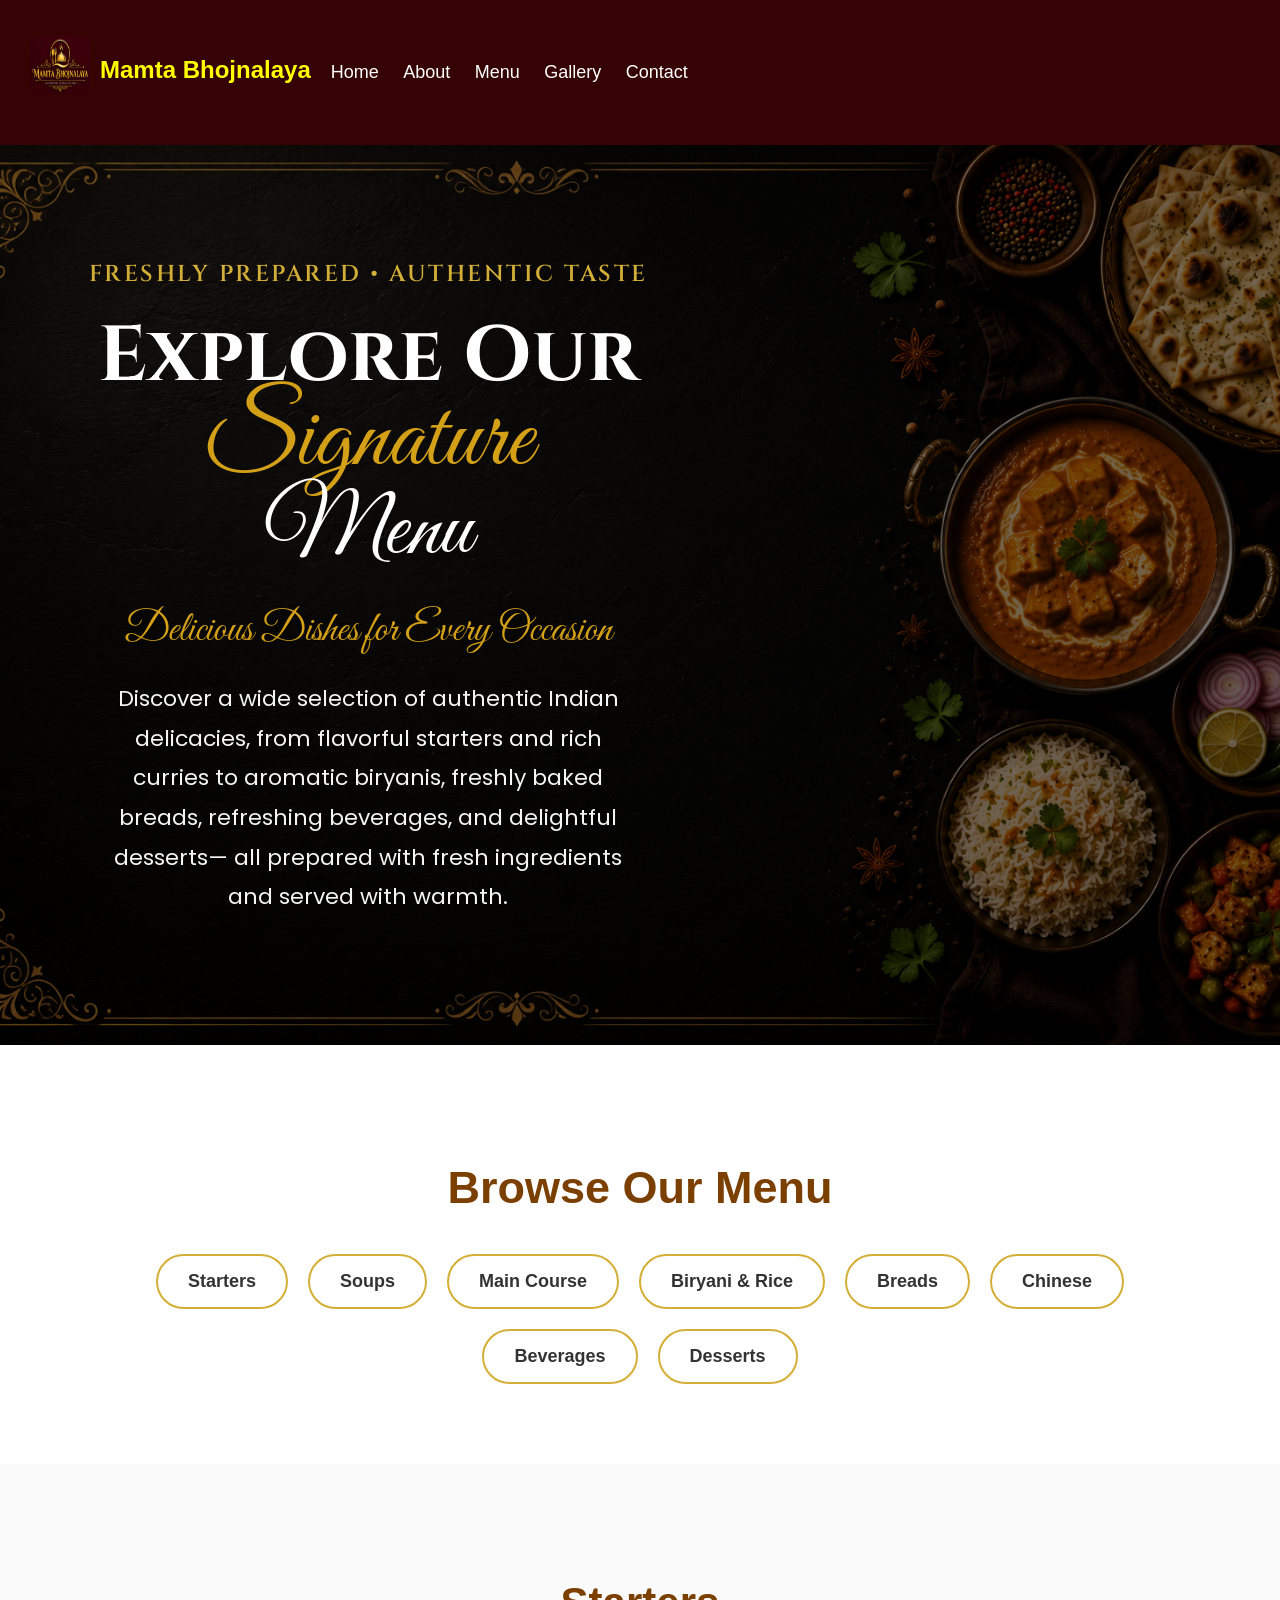
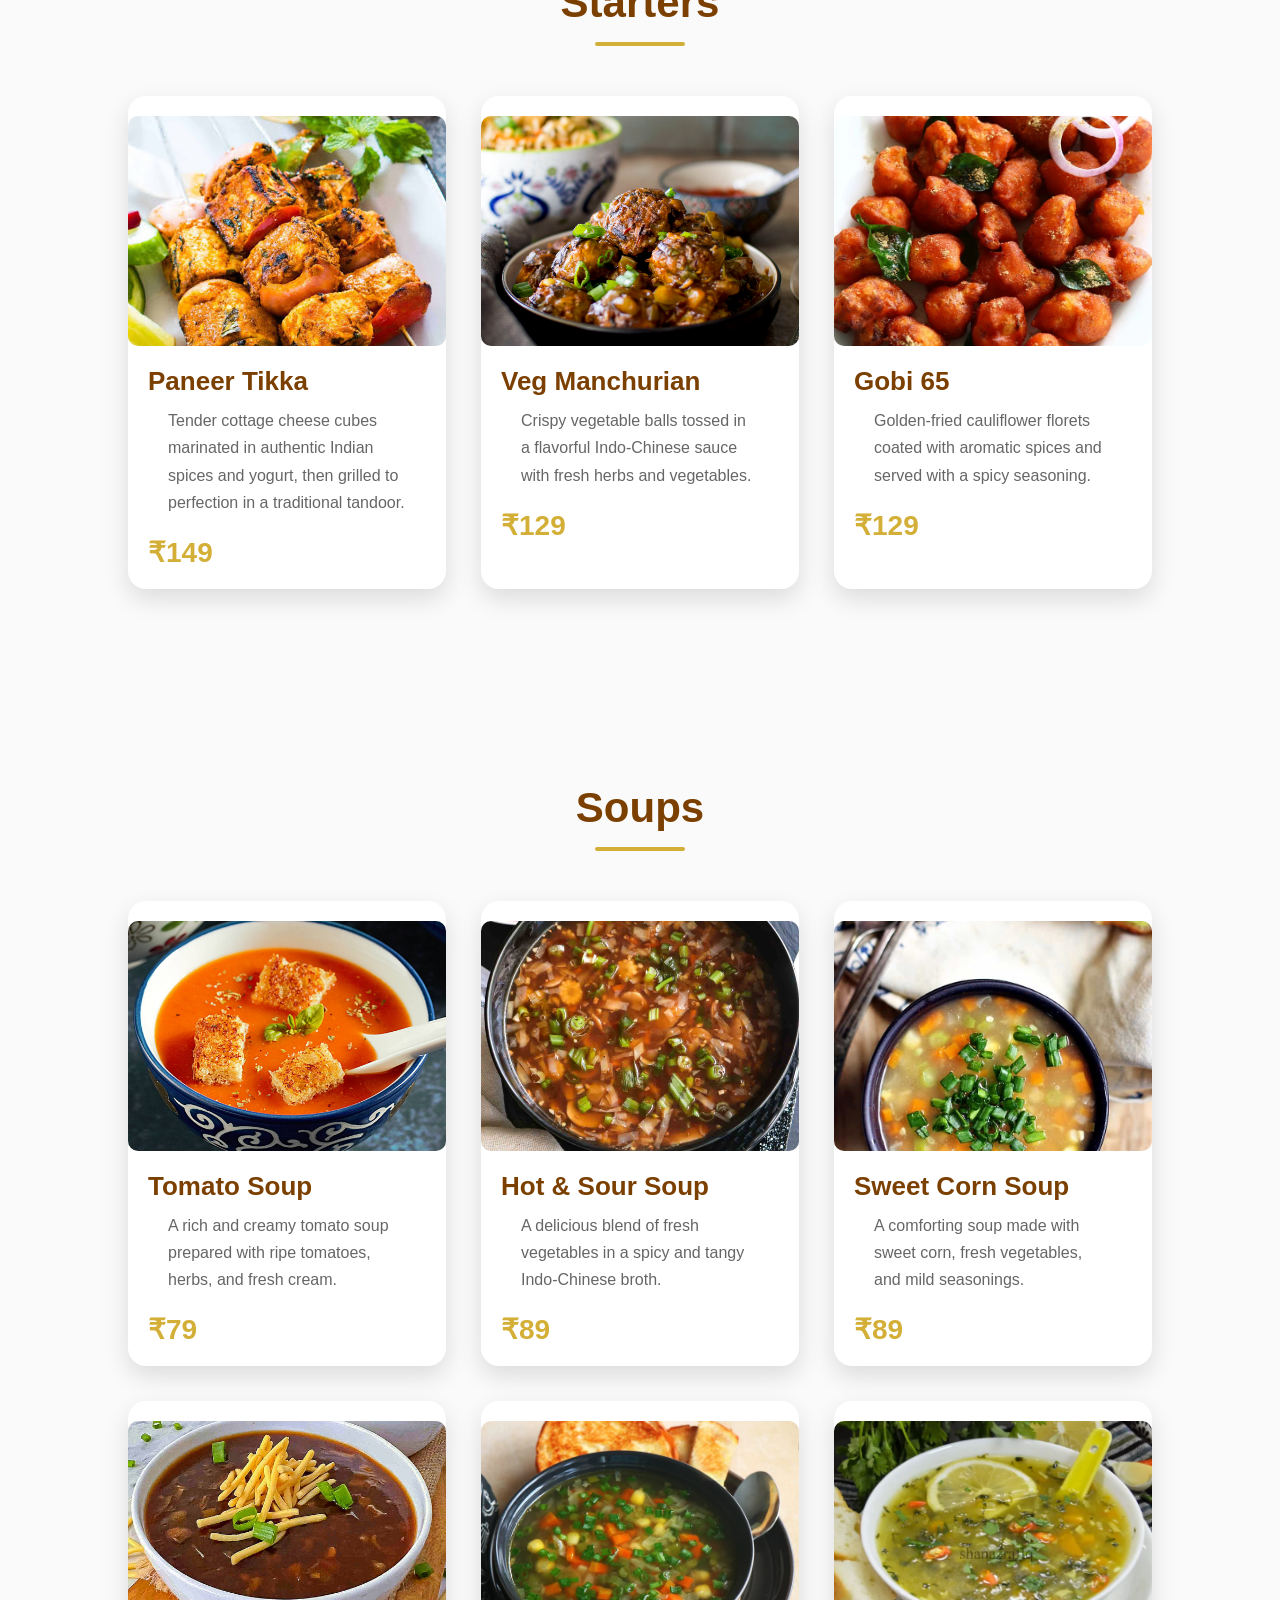
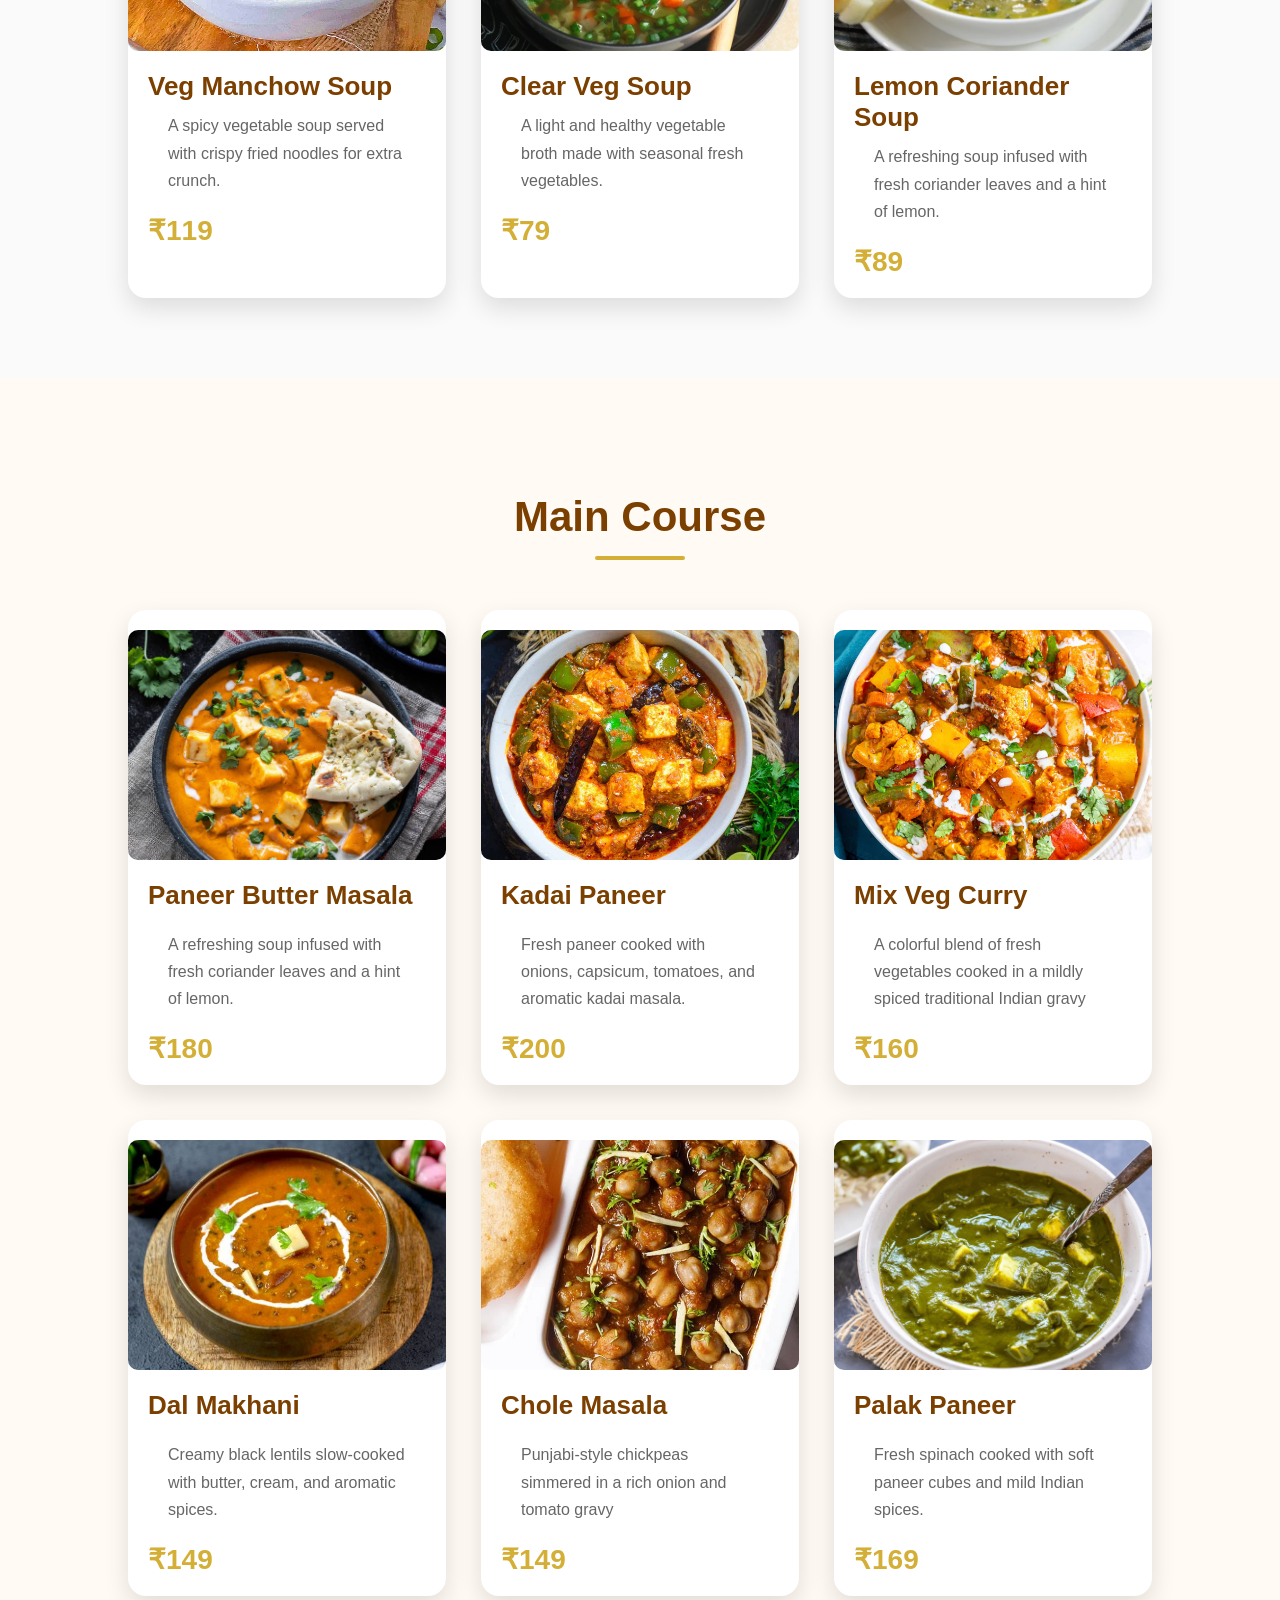
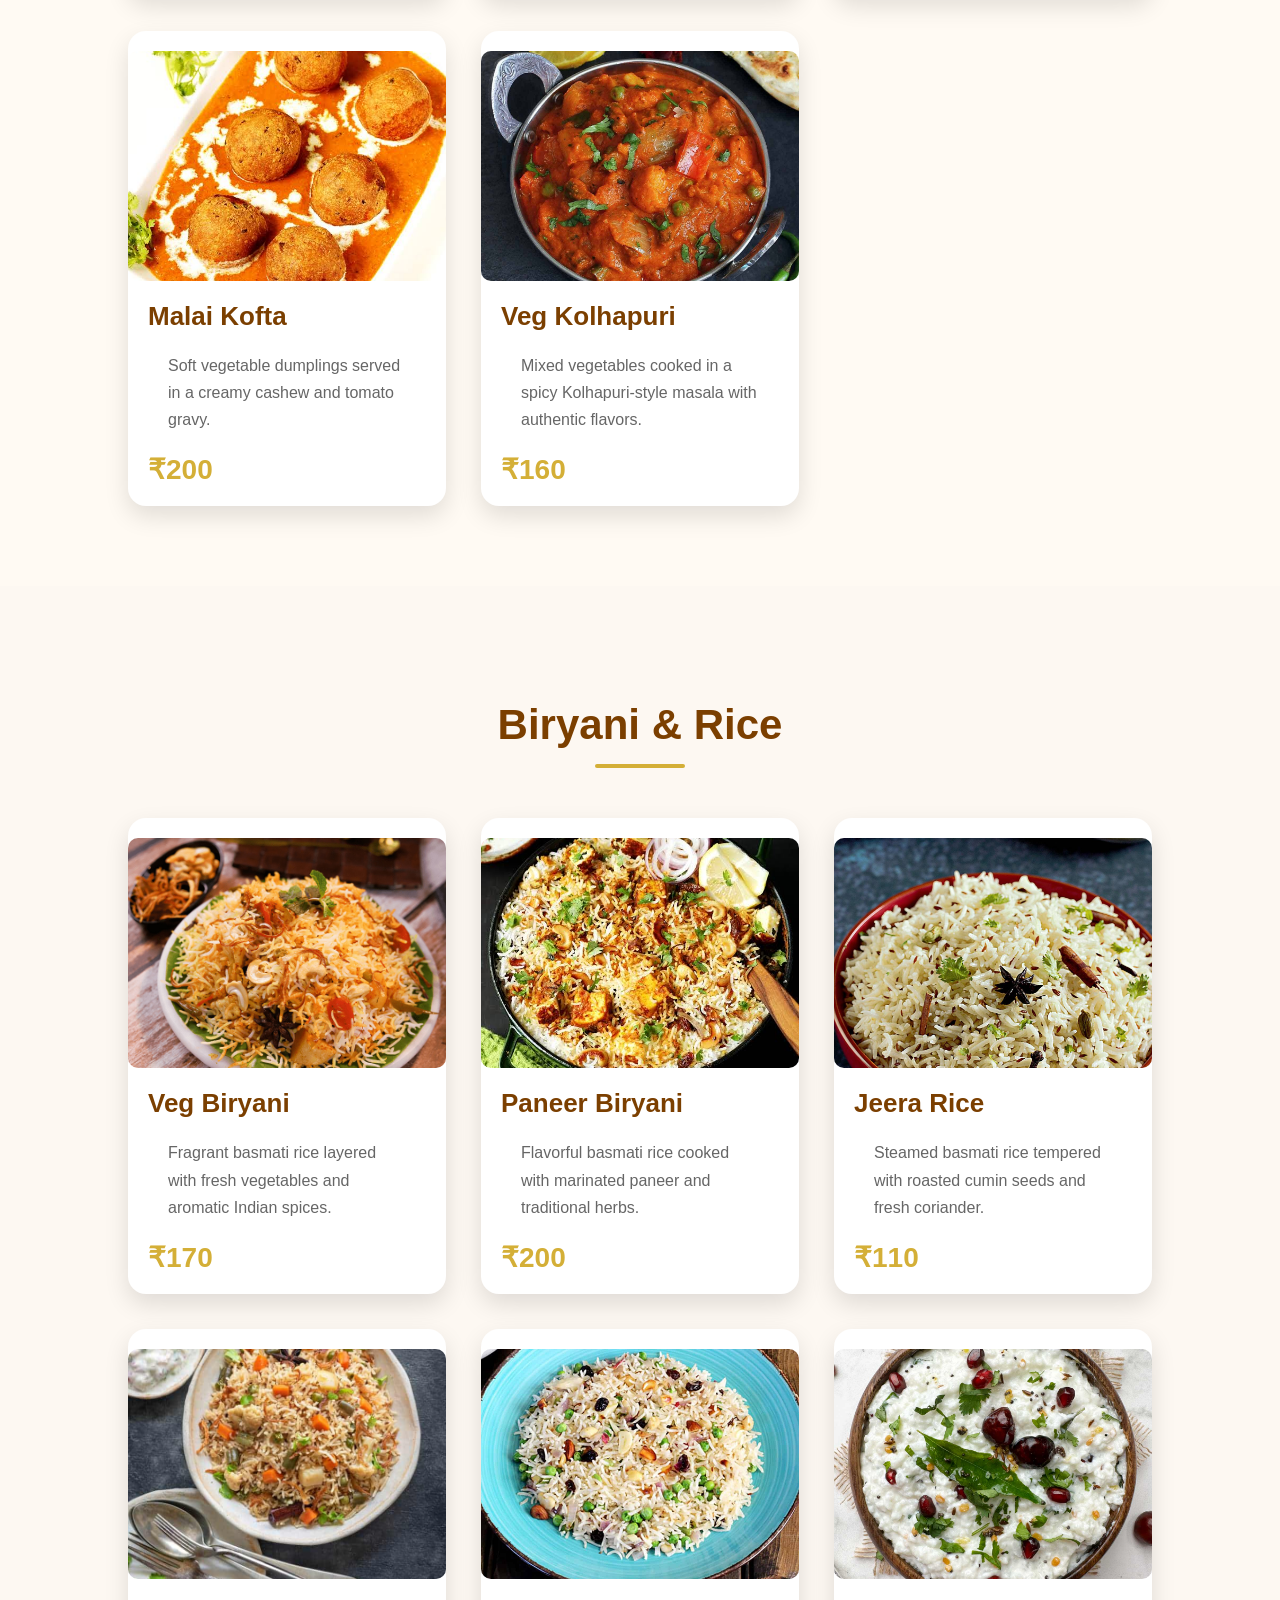
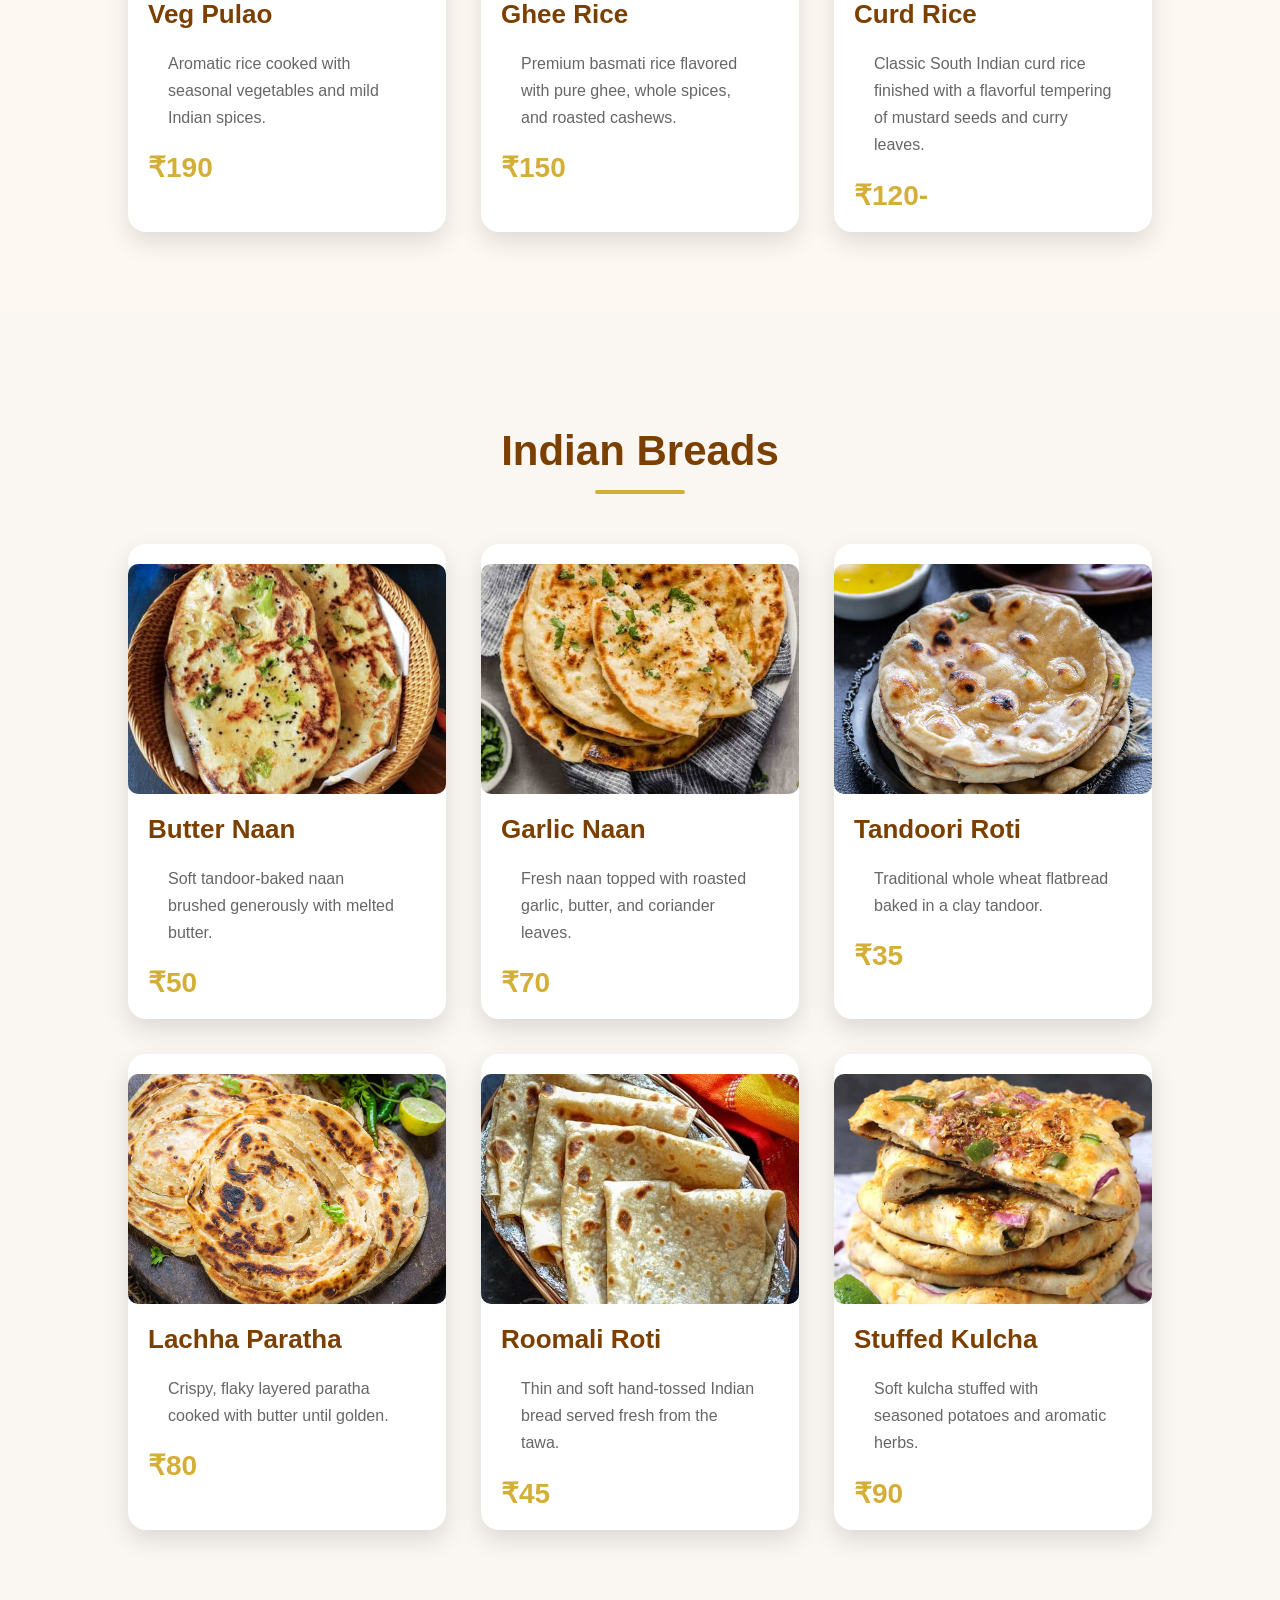
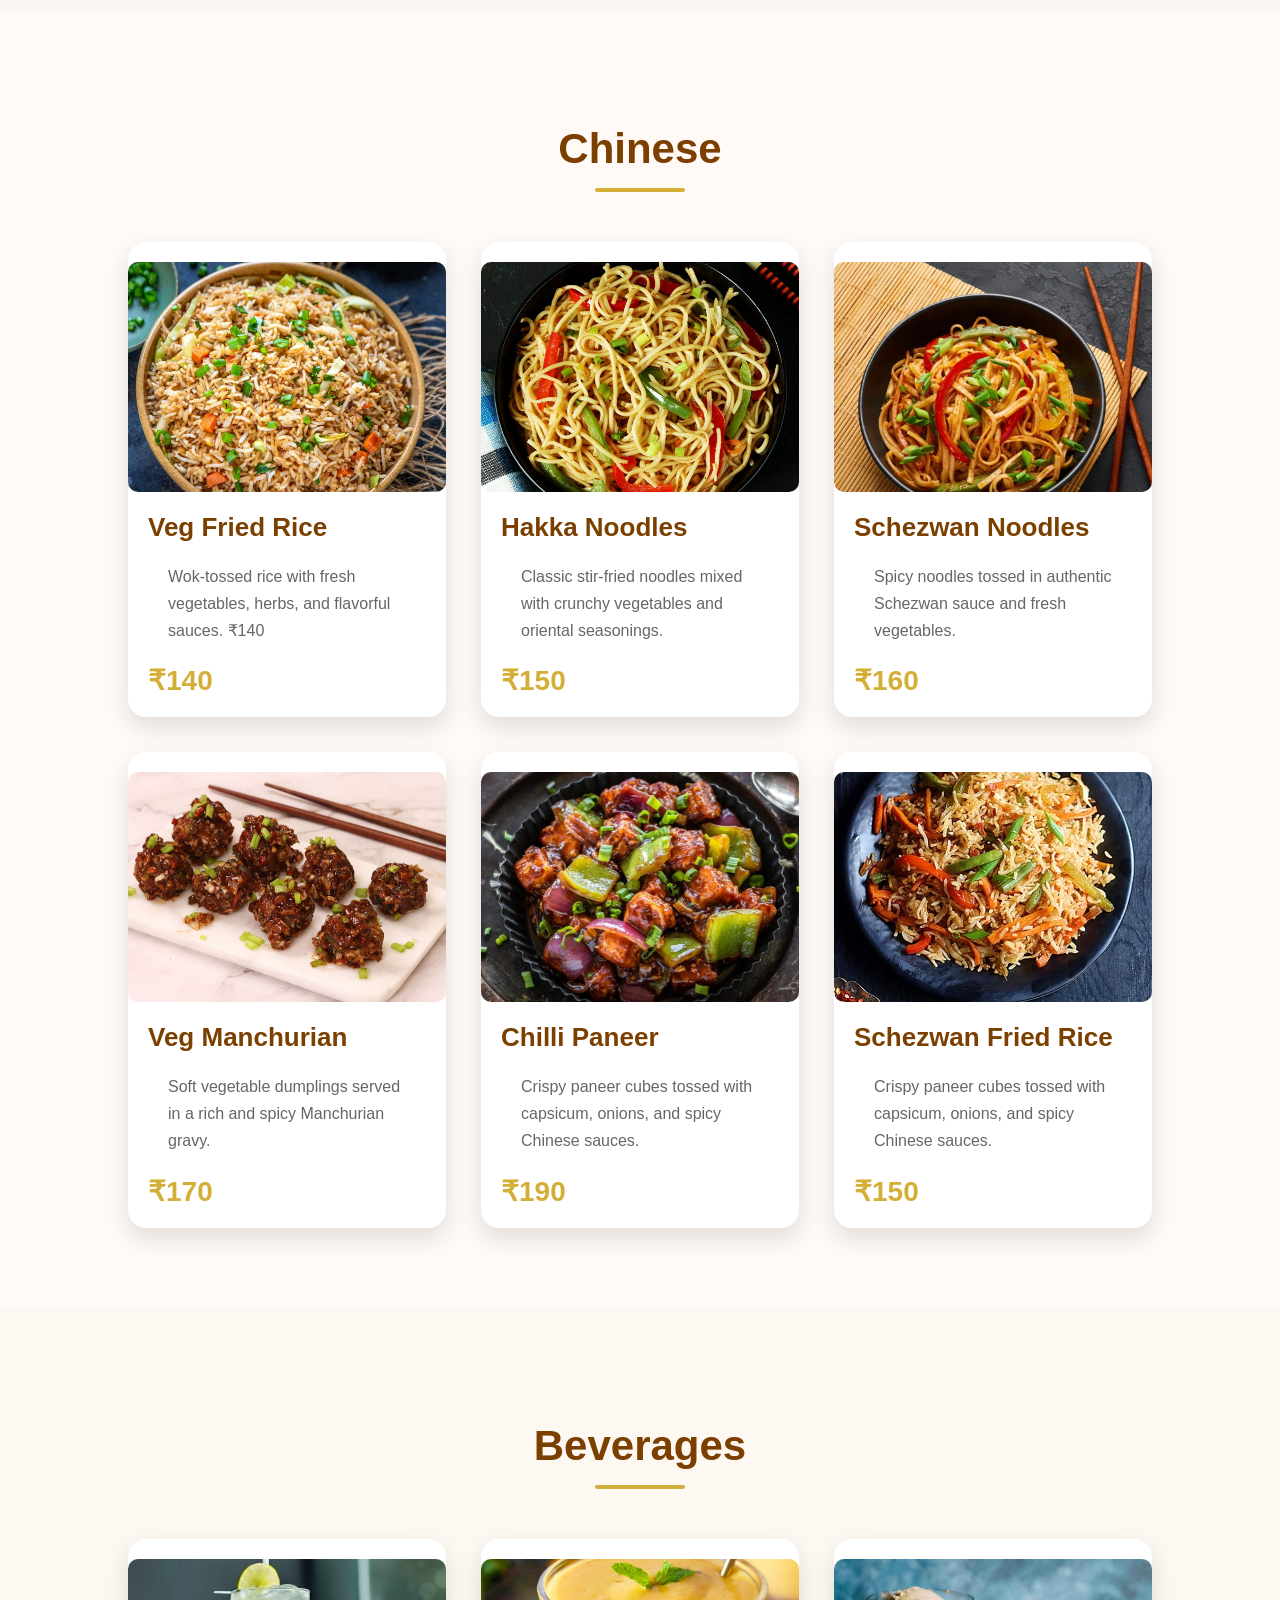
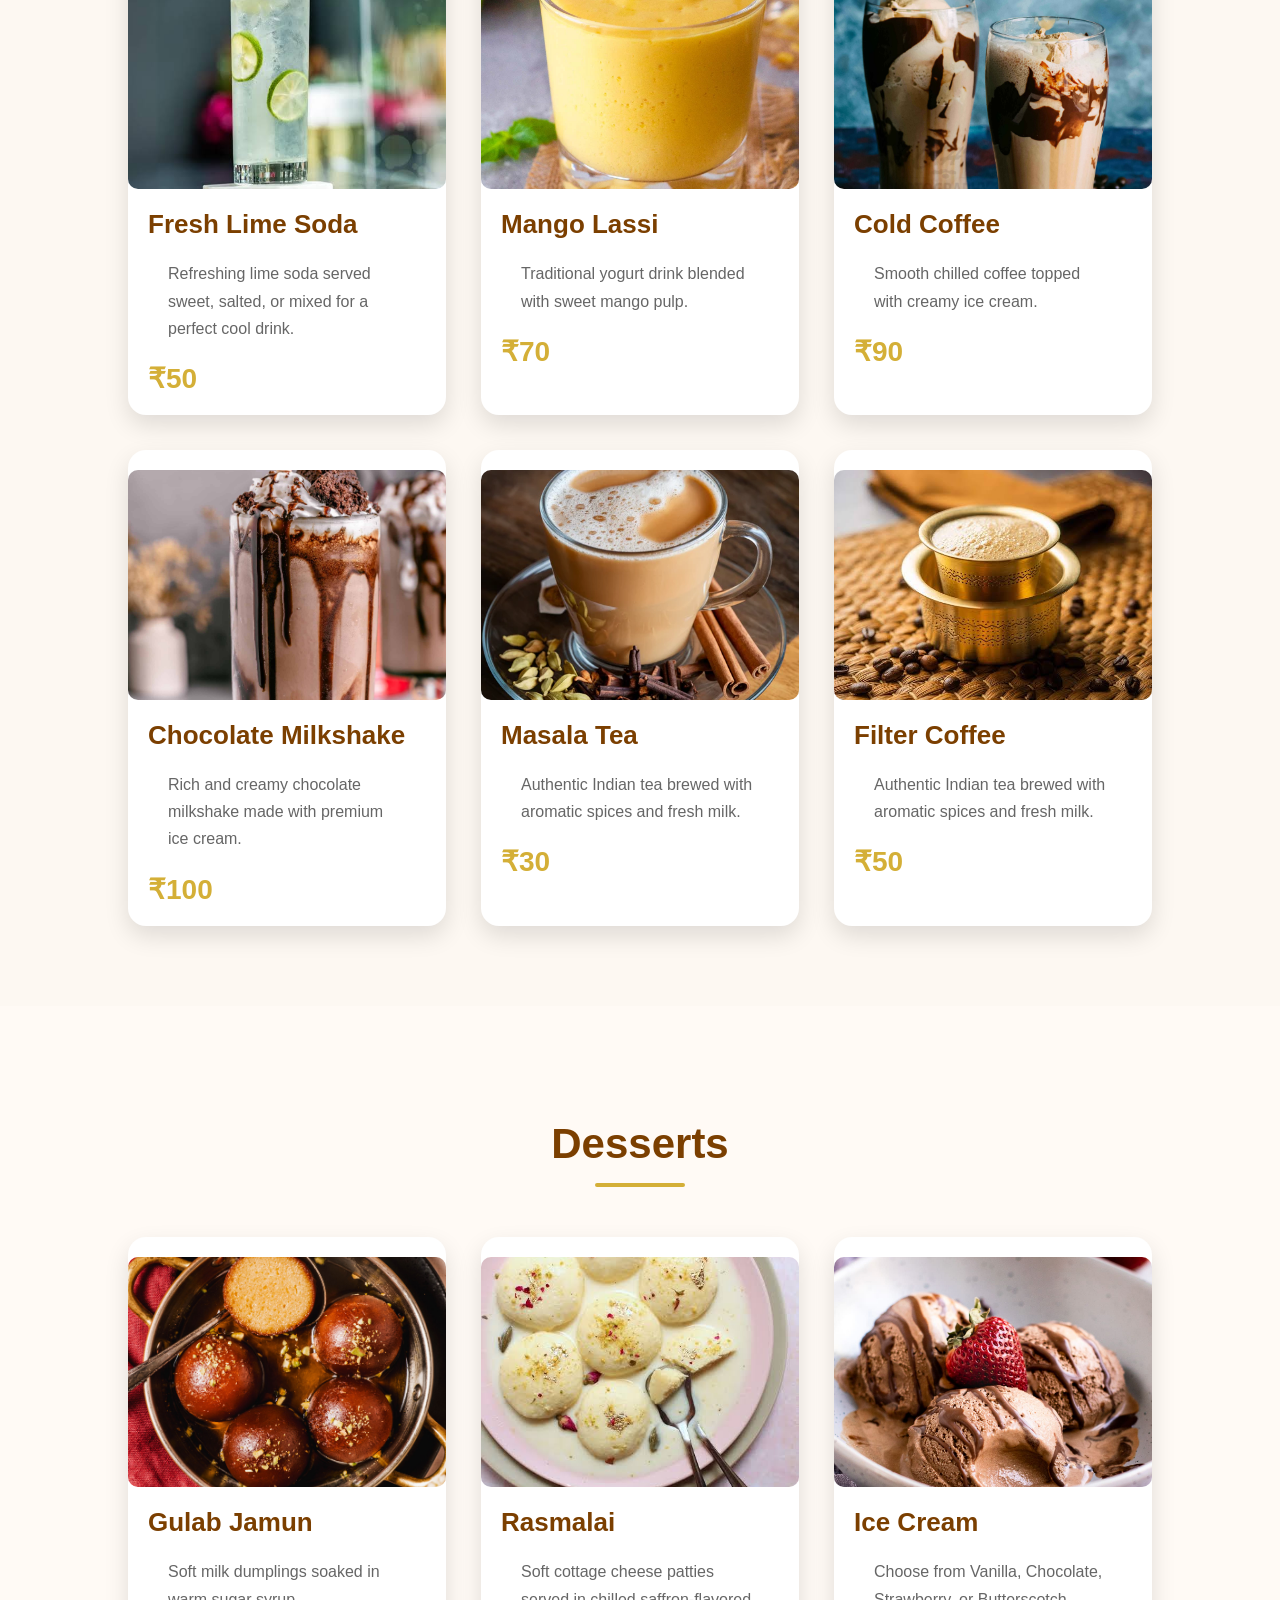
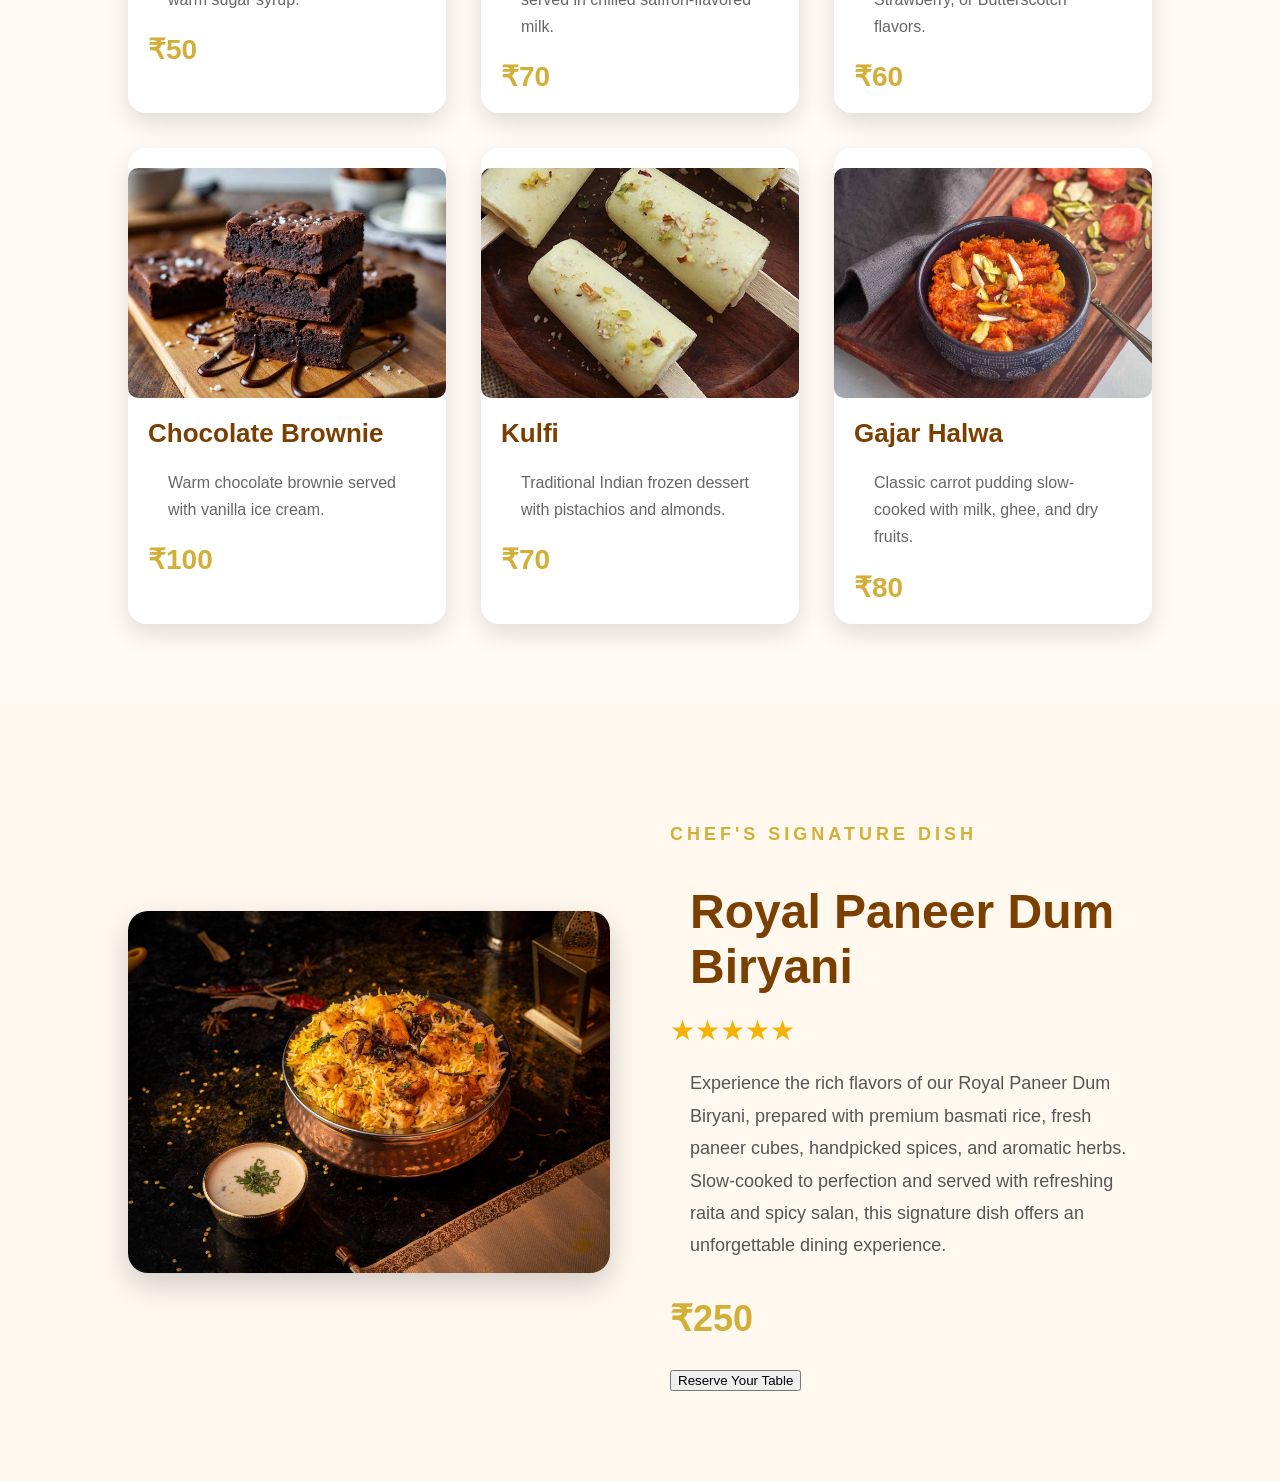
<file: menu.html>
<!DOCTYPE html>
<html lang="en">
    <head>
        <meta charset="UTF-8">
        <meta name="viewport" content="width=device-width, initial-scale=1.0">
        <title>Mamta Bhojnalaya | Menu</title>
        <link rel="stylesheet" href="css/style.css">
        <link href="https://fonts.googleapis.com/css2?family=Cinzel:wght@600;700&family=Great+Vibes&family=Poppins:wght@300;400;500;600&display=swap" rel="stylesheet">
        <link rel="icon" type="image/png" href="images/favicon.png">
    </head>
    <body>
        <nav>
            <div class="logo-title">
                <img src="images/logo.png" alt="Logo">
                <h1>Mamta Bhojnalaya</h1>
            </div>
            <div class="menu">
                <a href="index.html">Home</a>
                <a href="about.html">About</a>
                <a href="menu.html">Menu</a>
                <a href="gallery.html">Gallery</a>
                <a href="contact.html">Contact</a>
            </div>
        </nav>
        <section class="menu-hero">
    <div class="overlay"></div>

    <div class="menu-content">
<h4 class="tagline">FRESHLY PREPARED • AUTHENTIC TASTE</h4>

<h1 class="menu-title">
    <span class="white">Explore Our</span><br>
    <span class="gold">Signature</span><br>
    <span class="white script">Menu</span>
</h1>

<h3 class="subtitle">Delicious Dishes for Every Occasion</h3>

<p class="description">
    Discover a wide selection of authentic Indian delicacies,
    from flavorful starters and rich curries to aromatic biryanis,
    freshly baked breads, refreshing beverages, and delightful desserts—
    all prepared with fresh ingredients and served with warmth.
</p>

</div>
</section>
<section class="menu-category-nav">

    <h2>Browse Our Menu</h2>

    <div class="category-buttons">

        <a href="#starters"> Starters</a>

        <a href="#soups"> Soups</a>

        <a href="#main-course"> Main Course</a>

        <a href="#biryani-rice"> Biryani & Rice</a>

        <a href="#breads"> Breads</a>

        <a href="#chinese"> Chinese</a>

        <a href="#beverages"> Beverages</a>

        <a href="#desserts"> Desserts</a>

    </div>

</section>
<section id="starters" class="menu-section">

<h2> Starters</h2>

<div class="menu-grid">

<div class="food-card">

<img src="images/paneer-tikka.jpg">

<h3>Paneer Tikka</h3>

<p>
Tender cottage cheese cubes marinated in authentic Indian spices and 
yogurt, then grilled to perfection in a traditional tandoor.
</p>

<h4>₹149</h4>

</div>

<div class="food-card">

<img src="images/veg-manchurian.jpg">

<h3>Veg Manchurian</h3>

<p>
Crispy vegetable balls tossed in a flavorful
 Indo-Chinese sauce with fresh herbs and vegetables.
</p>

<h4>₹129</h4>

</div>

<div class="food-card">

<img src="images/gobi65.jpg">

<h3>Gobi 65</h3>

<p>
Golden-fried cauliflower florets coated with aromatic
 spices and served with a spicy seasoning.
</p>

<h4>₹129</h4>

</div>

</div>

</section>
<!--================ SOUPS =================-->

<section id="soups" class="menu-section">

    <h2> Soups</h2>

    <div class="menu-grid">

        <div class="food-card">
            <img src="images/tomato-soup.jpg" alt="Tomato Soup">
            <h3>Tomato Soup</h3>
            <p>A rich and creamy tomato soup prepared with
                 ripe tomatoes, herbs, and fresh cream.</p>
            <h4>₹79</h4>
        </div>

        <div class="food-card">
            <img src="images/Hot-and-Sour-Soup.jpg" alt="Hot & Sour Soup">
            <h3>Hot & Sour Soup</h3>
            <p>A delicious blend of fresh vegetables in a spicy 
                and tangy Indo-Chinese broth.</p>
            <h4>₹89</h4>
        </div>

        <div class="food-card">
            <img src="images/sweet-corn-soup.jpg" alt="Sweet Corn Soup">
            <h3>Sweet Corn Soup</h3>
            <p>A comforting soup made with sweet corn,
                 fresh vegetables, and mild seasonings.</p>
            <h4>₹89</h4>
        </div>

        <div class="food-card">
            <img src="images/manchow-soup-veg.jpg" alt="Veg Manchow Soup">
            <h3>Veg Manchow Soup</h3>
            <p>A spicy vegetable soup served with crispy fried noodles for extra crunch.</p>
            <h4>₹119</h4>
        </div>

        <div class="food-card">
            <img src="images/clear-veg-soup.jpg" alt="Clear Veg Soup">
            <h3>Clear Veg Soup</h3>
            <p>A light and healthy vegetable broth made with seasonal fresh vegetables.</p>
            <h4>₹79</h4>
        </div>

        <div class="food-card">
            <img src="images/Lemon-Coriander-Soup.jpg" alt="Lemon Coriander Soup">
            <h3>Lemon Coriander Soup</h3>
            <p>A refreshing soup infused with fresh coriander leaves and a hint of lemon.</p>
            <h4>₹89</h4>
        </div>

    </div>
</section>
<!-- ================= MAIN COURSE ================= -->

<section id="main-course" class="menu-section">

    <h2> Main Course</h2>

    <div class="menu-grid">

        <div class="food-card">
            <img src="images/paneer-butter-masala.jpg" alt="Paneer Butter Masala">
            <h3>Paneer Butter Masala</h3>
            <p>A refreshing soup infused with fresh coriander leaves and a hint of lemon.</p>
            <h4>₹180</h4>
        </div>

        <div class="food-card">
            <img src="images/kadai-paneer.jpg" alt="Kadai Paneer">
            <h3>Kadai Paneer</h3>
            <p>Fresh paneer cooked with onions, capsicum, tomatoes, and aromatic kadai masala.</p>
            <h4>₹200</h4>
        </div>

        <div class="food-card">
            <img src="images/mixed-vegetable-curry.jpg" alt="Mix Veg Curry">
            <h3>Mix Veg Curry</h3>
            <p>A colorful blend of fresh vegetables cooked in a mildly spiced traditional Indian gravy</p>
            <h4>₹160</h4>
        </div>

        <div class="food-card">
            <img src="images/dal-makhani.jpg" alt="Dal Makhani">
            <h3>Dal Makhani</h3>
            <p>Creamy black lentils slow-cooked with butter, cream, and aromatic spices.</p>
            <h4>₹149</h4>
        </div>

        <div class="food-card">
            <img src="images/chole-masala.jpg" alt="Chole Masala">
            <h3>Chole Masala</h3>
            <p>Punjabi-style chickpeas simmered in a rich onion and tomato gravy</p>
            <h4>₹149</h4>
        </div>

        <div class="food-card">
            <img src="images/palak-paneer.jpg" alt="Palak Paneer">
            <h3>Palak Paneer</h3>
            <p>Fresh spinach cooked with soft paneer cubes and mild Indian spices.</p>
            <h4>₹169</h4>
        </div>

        <div class="food-card">
            <img src="images/malai-kofta.jpg" alt="Malai Kofta">
            <h3>Malai Kofta</h3>
            <p>Soft vegetable dumplings served in a creamy cashew and tomato gravy.

</p>
            <h4>₹200</h4>
        </div>

        <div class="food-card">
            <img src="images/veg-kolhapuri.jpg" alt="Veg Kolhapuri">
            <h3>Veg Kolhapuri</h3>
            <p>Mixed vegetables cooked in a spicy Kolhapuri-style masala with authentic flavors.</p>
            <h4>₹160</h4>
        </div>

    </div>

</section>
<!-- ================= BIRYANI & RICE ================= -->

<section id="biryani-rice" class="menu-section">

    <h2> Biryani & Rice</h2>

    <div class="menu-grid">

        <div class="food-card">
            <img src="images/Veg-Biryani.jpg" alt="Veg Biryani">
            <h3>Veg Biryani</h3>
            <p>Fragrant basmati rice layered with fresh vegetables and aromatic Indian spices.</p>
            <h4>₹170</h4>
        </div>

        <div class="food-card">
            <img src="images/paneer-biryani.jpg" alt="Paneer Biryani">
            <h3>Paneer Biryani</h3>
            <p>Flavorful basmati rice cooked with marinated paneer and traditional herbs.</p>
            <h4>₹200</h4>
        </div>

        <div class="food-card">
            <img src="images/jeera-rice.jpg" alt="Jeera Rice">
            <h3>Jeera Rice</h3>
            <p>Steamed basmati rice tempered with roasted cumin seeds and fresh coriander.</p>
            <h4>₹110</h4>
        </div>

        <div class="food-card">
            <img src="images/Veg-Pulao.jpg" alt="Veg Pulao">
            <h3>Veg Pulao</h3>
            <p>Aromatic rice cooked with seasonal vegetables and mild Indian spices.</p>
            <h4>₹190</h4>
        </div>

        <div class="food-card">
            <img src="images/ghee-rice.jpg" alt="Ghee Rice">
            <h3>Ghee Rice</h3>
            <p>Premium basmati rice flavored with pure ghee, whole spices, and roasted cashews.</p>
            <h4>₹150</h4>
        </div>

        <div class="food-card">
            <img src="images/curd-rice.jpg" alt="Curd Rice">
            <h3>Curd Rice</h3>
            <p>Classic South Indian curd rice finished with a flavorful tempering of mustard seeds and curry leaves.</p>
            <h4>₹120-</h4>
        </div>

    </div>

</section>
<!-- ================= INDIAN BREADS ================= -->

<section id="breads" class="menu-section">

    <h2> Indian Breads</h2>

    <div class="menu-grid">

        <div class="food-card">
            <img src="images/butter-naan.jpg" alt="Butter Naan">
            <h3>Butter Naan</h3>
            <p>Soft tandoor-baked naan brushed generously with melted butter.</p>
            <h4>₹50</h4>
        </div>

        <div class="food-card">
            <img src="images/garlic-naan.jpg" alt="Garlic Naan">
            <h3>Garlic Naan</h3>
            <p>Fresh naan topped with roasted garlic, butter, and coriander leaves.</p>
            <h4>₹70</h4>
        </div>

        <div class="food-card">
            <img src="images/tandoori-roti.jpg" alt="Tandoori Roti">
            <h3>Tandoori Roti</h3>
            <p>Traditional whole wheat flatbread baked in a clay tandoor.</p>
            <h4>₹35</h4>
        </div>

        <div class="food-card">
            <img src="images/Lachha-Paratha.jpg" alt="Lachha Paratha">
            <h3>Lachha Paratha</h3>
            <p>Crispy, flaky layered paratha cooked with butter until golden.</p>
            <h4>₹80</h4>
        </div>

        <div class="food-card">
            <img src="images/roomali-roti.jpg" alt="Roomali Roti">
            <h3>Roomali Roti</h3>
            <p>Thin and soft hand-tossed Indian bread served fresh from the tawa.</p>
            <h4>₹45</h4>
        </div>

        <div class="food-card">
            <img src="images/stuffed-kulcha.jpg" alt="Stuffed Kulcha">
            <h3>Stuffed Kulcha</h3>
            <p>Soft kulcha stuffed with seasoned potatoes and aromatic herbs.</p>
            <h4>₹90</h4>
        </div>

    </div>

</section>
<!-- ================= CHINESE ================= -->

<section id="chinese" class="menu-section">

    <h2> Chinese</h2>

    <div class="menu-grid">

        <div class="food-card">
            <img src="images/Vegetable-Fried-Rice.jpg" alt="Veg Fried Rice">
            <h3>Veg Fried Rice</h3>
            <p>Wok-tossed rice with fresh vegetables, herbs, and flavorful sauces.

₹140</p>
            <h4>₹140</h4>
        </div>

        <div class="food-card">
            <img src="images/hakka-noodles.jpg" alt="Hakka Noodles">
            <h3>Hakka Noodles</h3>
            <p>Classic stir-fried noodles mixed with crunchy vegetables and oriental seasonings.</p>
            <h4>₹150</h4>
        </div>

        <div class="food-card">
            <img src="images/schezwan-noodles.jpg" alt="Schezwan Noodles">
            <h3>Schezwan Noodles</h3>
            <p>Spicy noodles tossed in authentic Schezwan sauce and fresh vegetables.</p>
            <h4>₹160</h4>
        </div>

        <div class="food-card">
            <img src="images/Veg-manchurian-dry-Featured.jpg" alt="Veg Manchurian">
            <h3>Veg Manchurian</h3>
            <p>Soft vegetable dumplings served in a rich and spicy Manchurian gravy.</p>
            <h4>₹170</h4>
        </div>

        <div class="food-card">
            <img src="images/Chilli-Paneer.jpg" alt="Chilli Paneer">
            <h3>Chilli Paneer</h3>
            <p>Crispy paneer cubes tossed with capsicum, onions, and spicy Chinese sauces.</p>
            <h4>₹190</h4>
        </div>

        <div class="food-card">
            <img src="images/schezwan-fried-rice.jpg" alt="Schezwan Fried Rice">
            <h3>Schezwan Fried Rice</h3>
            <p>Crispy paneer cubes tossed with capsicum, onions, and spicy Chinese sauces.</p>
            <h4>₹150</h4>
        </div>

    </div>

</section>
<!-- ================= BEVERAGES ================= -->

<section id="beverages" class="menu-section">

    <h2> Beverages</h2>

    <div class="menu-grid">

        <div class="food-card">
            <img src="images/fresh-lime-soda.jpg" alt="Fresh Lime Soda">
            <h3>Fresh Lime Soda</h3>
            <p>Refreshing lime soda served sweet, salted, or mixed for a perfect cool drink.</p>
            <h4>₹50</h4>
        </div>

        <div class="food-card">
            <img src="images/mango-lassi.jpg" alt="Mango Lassi">
            <h3>Mango Lassi</h3>
            <p>Traditional yogurt drink blended with sweet mango pulp.</p>
            <h4>₹70</h4>
        </div>

        <div class="food-card">
            <img src="images/cold-coffee.jpg" alt="Cold Coffee">
            <h3>Cold Coffee</h3>
            <p>Smooth chilled coffee topped with creamy ice cream.</p>
            <h4>₹90</h4>
        </div>

        <div class="food-card">
            <img src="images/Brownie-Milkshake.jpg" alt="Chocolate Milkshake">
            <h3>Chocolate Milkshake</h3>
            <p>Rich and creamy chocolate milkshake made with premium ice cream.</p>
            <h4>₹100</h4>
        </div>

        <div class="food-card">
            <img src="images/masala-tea.jpg" alt="Masala Tea">
            <h3>Masala Tea</h3>
            <p>Authentic Indian tea brewed with aromatic spices and fresh milk.</p>
            <h4>₹30</h4>
        </div>

        <div class="food-card">
            <img src="images/filter-coffee.jpg" alt="Filter Coffee">
            <h3>Filter Coffee</h3>
            <p>Authentic Indian tea brewed with aromatic spices and fresh milk.</p>
            <h4>₹50</h4>
        </div>

    </div>

</section>
<!-- ================= DESSERTS ================= -->

<section id="desserts" class="menu-section">

    <h2> Desserts</h2>

    <div class="menu-grid">

        <div class="food-card">
            <img src="images/gulab-jamun.jpg" alt="Gulab Jamun">
            <h3>Gulab Jamun</h3>
            <p>Soft milk dumplings soaked in warm sugar syrup.</p>
            <h4>₹50</h4>
        </div>

        <div class="food-card">
            <img src="images/rasamalai.jpg" alt="Rasmalai">
            <h3>Rasmalai</h3>
            <p>Soft cottage cheese patties served in chilled saffron-flavored milk.</p>
            <h4>₹70</h4>
        </div>

        <div class="food-card">
            <img src="images/ice-creame.jpg" alt="Ice Cream">
            <h3>Ice Cream</h3>
            <p>Choose from Vanilla, Chocolate, Strawberry, or Butterscotch flavors.</p>
            <h4>₹60</h4>
        </div>

        <div class="food-card">
            <img src="images/chocolate-brownie.jpg" alt="Chocolate Brownie">
            <h3>Chocolate Brownie</h3>
            <p>Warm chocolate brownie served with vanilla ice cream.</p>
            <h4>₹100</h4>
        </div>

        <div class="food-card">
            <img src="images/kulfi.jpg" alt="Kulfi">
            <h3>Kulfi</h3>
            <p>Traditional Indian frozen dessert with pistachios and almonds.</p>
            <h4>₹70</h4>
        </div>

        <div class="food-card">
            <img src="images/gajar-halwa.jpg" alt="Gajar Halwa">
            <h3>Gajar Halwa</h3>
            <p>Classic carrot pudding slow-cooked with milk, ghee, and dry fruits.</p>
            <h4>₹80</h4>
        </div>

    </div>

</section>
<!-- ================= CHEF'S SPECIAL ================= -->

<section id="chef-special">

    <div class="chef-container">

        <div class="chef-image">
            <img src="images/paneer-dum-biryani.jpg" alt="Chef Special">
        </div>

        <div class="chef-content">

           <h5>CHEF'S SIGNATURE DISH</h5>

<h2>Royal Paneer Dum Biryani</h2>

<div class="stars">★★★★★</div>

<p>
Experience the rich flavors of our Royal Paneer Dum Biryani, prepared with
premium basmati rice, fresh paneer cubes, handpicked spices, and aromatic herbs.
Slow-cooked to perfection and served with refreshing raita and spicy salan,
this signature dish offers an unforgettable dining experience.
</p>

<h3>₹250</h3>

<button onclick="orderMessage()">Reserve Your Table</button>
        </div>

    </div>

</section>

<!-- Paste the popup here -->
<div id="popup" class="popup">
    <div class="popup-content">

        <div style="font-size:60px;color:#28a745;">✔</div>

        <h3>Reservation Confirmed!</h3>

        <p>Your reservation request has been received successfully.<br>
        we will contact you shortly to confirm your booking.</p>

        <button onclick="closePopup()">OK</button>

    </div>
</div>

<script src="js/script.js"></script>

<script>
function orderMessage() {
    document.getElementById("popup").style.display = "flex";
}

function closePopup() {
    document.getElementById("popup").style.display = "none";
}
</script>

</body>
</html>
</file>
<file: css/style.css>
body {
    margin: 0;
    padding: 0;
    font-family: Arial, sans-serif;
    background-color: white;
}
html,
body{
    width:100%;
    overflow-x:hidden;
}
nav {
    display: flex;
    align-items: center;
    padding: 15px 30px;
    background-color: #350303;
    /* padding: 15px;
    text-align: center;  */
}
.logo-title {
    display: flex;
    justify-self: center;
    align-items: center;
    gap: 10px;
    margin-bottom: 15PX;
}
nav img {
    width: 60px;
    height: 60px;
}
nav h1 {
    margin-right: auto;
    color: yellow;
    
}
nav a {
    margin-left: 20px;
    color: white;
    text-decoration: none;
    font-size: 18px; 
}
nav a:hover {
    color: yellow;
}
h1 {
    text-align: center;
    color: #8B4513;
    margin-top: 30px;
}
h2 {
    color: #8B4513;
    padding: 0 20px;
}
p {
    font-size: 18px;
    line-height: 1.6;
    padding: 0 20px;
}
img {
    display: block;
    margin: 20px auto;
    width: 80%;
    max-width: 500px;
    border-radius: 10px;
}
.hero {
    height: 100vh;
    background-image: url(../images/banner.jpeg);
    background-size: cover;
    background-position: center;
    background-repeat: no-repeat;
    display: flex;
    justify-content: center;
    align-items: center;
    text-align: center;
    padding: 20px;
}
.hero-content {
    background-color: rgba(0,0,0,0.6);
    color: white;
    padding: 40px;
    border-radius: 10px;
    width: 80%;
}
.hero h1 {
    color: yellow;
    font-size: 60px;
    margin-bottom: 20px;
}
.hero h3 {
    font-size: 30px;
    margin-bottom: 20px;
}
.hero p {
    max-width: 800px;
    margin: 0 auto 30px auto;
}
.hero-buttons{
    margin-top: 20px;
}
.btn {
    display: inline-block;
    padding: 15px 30px;
    font-size: 20px;
    color: white;
    background-color: brown;
    margin: 15px;
    border-radius: 8px;
    text-decoration: none;
}
.btn:hover {
    background-color: darkred;
}
/* Featured section */
.featured {
    text-align: center;
    padding: 60px 20px;
    background-color: #f5f5f5;
}
.featured h2 {
    font-size: 40px;
    margin-bottom: 40px;
    color: #8B4513;
}
.dish-card {
    padding: 20px;
    width: 60%;
    margin: 20px auto;
    background-color: white;
    border-radius: 10px;
    box-shadow: 0 2px 8px gray;
}
.dish-card h3 {
    color: darkred;
}
/* Welcome Section */
.welcome {
    text-align: center;
    padding: 60px 20px;
    background-color: white;
}
.welcome h2 {
    font-size: 40px;
    margin-bottom: 30px;
    color: #8B4513;
}
.welcome p {
    max-width: 900px;
    margin: 20px auto;
    font-size: 20px;
    line-height: 1.8;
}
/* Why choose us section */
.choose {
    text-align: center;
    padding: 60px 20px;
    background-color: #f5f5f5;
}
.choose h2 {
    font-size: 40px;
    margin-bottom: 40px;
    color: #8B4513;
}
.choose-card {
    padding: 20px;
    width: 70%;
    margin: 20px auto;
    background-color: white;
    border-radius: 10px;
    box-shadow: 0 2px 8px gray;
}
.choose-card h3 {
    color: darkred;
}
/* Customer Reviews Section */
.reviews {
    text-align: center;
    padding: 60px 20px;
    background-color: white;
}
.reviews h2 {
    font-size: 40px;
    margin-bottom: 40px;
    color: #8B4513;
}
.review-card {
    padding: 25px;
    width: 70%;
    margin: 20px auto;
    background-color: #f5f5f5;
    border-radius: 10px;
    box-shadow: 0 2px 8px gray;
}
.review-card h3 {
    color: darkred;
}
/* Footer section */ 
footer {
    text-align: center;
    padding: 40px 20px;
    background-color: #380303;
    color: white;
}
footer h2 {
    margin-bottom: 20px;
}
footer p {
    margin: 10px 0;
    font-size: 18px;
}

/* ===========================
   ABOUT HERO SECTION
=========================== */

.about-hero{
    background: linear-gradient(rgba(0,0,0,0.65), rgba(0,0,0,0.65)), url(../images/about-banner.jpg);
    background-size: cover;
    background-position: center;
    background-repeat: no-repeat;
    height: 100vh;
    width: 100%;
    display: flex;
    flex-direction: column;
    justify-content: center;
    align-items: center;
    color: white;
    text-align: center;
    padding: 20px 30px 120px;
}

.about-hero h1{
    font-size: 60px;
    margin-bottom: 30px;
    color: white;
    text-shadow: 2px 2px 8px rgba(0,0,0,0.8);
}
.divider{
    width: 100px;
    height: 5px;
    background: #FFD700;
    margin: 20px auto 35px;
    border-radius: 10px;
    box-shadow: 0 0 12px #FFD700;
.about-subtitle{
    color: #FFD700;
    font-size: 18px;
    letter-spacing: 4px;
    text-transform: uppercase;
    font-weight: bold;
    margin-bottom: 15px;
}

.about-buttons{
    margin-top: 35px;
}

.btn{
    display: inline-block;
    background: #FFD700;
    color: #222;
    padding: 12px 28px;
    margin: 0 10px;
    border-radius: 30px;
    text-decoration: none;
    font-weight: bold;
    transition: 0.3s;
}

.btn:hover{
    background: #ff9800;
    color: white;
}

.btn2{
    background: transparent;
    color: white;
    border: 2px solid #FFD700;
}

.btn2:hover{
    background: #FFD700;
    color: black;
}
}
.about-hero p{
    font-size: 22px;
    max-width: 850px;
    text-shadow: 2px 2px 8px rgba(0,0,0,0.8);
    line-height: 1.8;
}

/* ===========================
   HISTORY SECTION
=========================== */

.history{
    background: #ffffff;
    padding: 70px 40px;
    text-align: center;
}

.history h2{
    font-size: 40px;
    color: brown;
    margin-bottom: 30px;
}

.history p{
    font-size: 20px;
    color: #555;
    line-height: 1.8;
    max-width: 900px;
    margin: 20px auto;
}

/* ===========================
   SPECIALTIES SECTION
=========================== */

.specialties{
    background: #f8f8f8;
    padding: 70px 20px;
    text-align: center;
}

.specialties h2{
    font-size: 40px;
    color: brown;
    margin-bottom: 40px;
}

.special-card{
    background: white;
    width: 75%;
    margin: 25px auto;
    padding: 25px;
    border-radius: 12px;
    box-shadow: 0px 5px 15px rgba(0,0,0,0.15);
    transition: 0.3s;
}

.special-card:hover{
    transform: translateY(-8px);
}

.special-card h3{
    color: darkred;
    margin-bottom: 15px;
    font-size: 28px;
}

.special-card p{
    font-size: 18px;
    color: #555;
    line-height: 1.7;
}

/* ===========================
   MISSION & VISION
=========================== */

.mission-vision{
    background: white;
    padding: 70px 20px;
    text-align: center;
}

.mission-vision h2{
    font-size: 40px;
    color: brown;
    margin-bottom: 40px;
}

.mission,
.vision{
    background: #fff8f0;
    width: 75%;
    margin: 25px auto;
    padding: 25px;
    border-left: 6px solid brown;
    border-radius: 10px;
    box-shadow: 0px 5px 12px rgba(0,0,0,0.12);
}

.mission h3,
.vision h3{
    color: darkred;
    margin-bottom: 15px;
}

.mission p,
.vision p{
    font-size: 18px;
    line-height: 1.7;
    color: #555;
}

/* ===========================
   CUSTOMER SERVICES
=========================== */

.services{
    background: #f5f5f5;
    padding: 70px 20px;
    text-align: center;
}

.services h2{
    color: brown;
    font-size: 40px;
    margin-bottom: 40px;
}

.services ul{
    list-style: none;
    padding: 0;
}

.services li{
    background: white;
    width: 70%;
    margin: 15px auto;
    padding: 18px;
    border-radius: 10px;
    box-shadow: 0px 3px 10px rgba(0,0,0,0.1);
    font-size: 20px;
    transition: 0.3s;
}

.services li:hover{
    background: brown;
    color: white;
}
/* HERO SECTION */

.menu-hero{
    position:relative;
    width:100%;
    height:100vh;
    background: url("../images/menu-banner1.png") no-repeat center center;
    background-size:cover;
    display:flex;
    align-items:center;
}
.overlay{
    position:absolute;
    inset:0;
    background:rgba(0,0,0,0.55);
}

.menu-content{
    position:relative;
    z-index:2;
    width:45%;
    margin-left:80px;
    color:#fff;
    text-align:center;
}

/* Small Heading */
.tagline{
    color:#d8a320;
    font-size:20px;
    letter-spacing:5px;
    font-weight:700;
    text-transform:uppercase;
    margin-bottom:20px;
}

/* Main Heading */
.menu-title{
    font-size:78px;
    line-height:0.95;
    font-weight:700;
    margin-bottom:30px;
}

/* White Text */
.menu-title .white{
    color:#ffffff;
}

/* Golden Brush Text */
.menu-title .gold{
    color:#d4a017;
    font-family:"Brush Script MT", cursive;
    font-size:100px;
    font-weight:normal;
}

/* Menu Script */
.menu-title .script{
    font-family:"Brush Script MT", cursive;
    font-size:90px;
    font-weight:normal;
}

/* Decorative Line */
.title-line{
    width:250px;
    height:2px;
    background:#d4a017;
    margin:15px auto;
}

.title-line::before,
.title-line::after{
    content:"";
    position:absolute;
    color:#d4a017;
    top:-12px;
    font-size:18px;
}

.title-line::before{
    left:-20px;
}

.title-line::after{
    right:-20px;
}

/* Subtitle */
.subtitle{
    color:#d4a017;
    font-family:"Brush Script MT", cursive;
    font-size:42px;
    font-weight:normal;
    margin-bottom:15px;
    text-align: center;
    margin: 10px 0;
}

/* Small Decorative Line */
.small-line{
    width:670px;
    height:2px;
    background:#d4a017;
    margin-bottom:25px;
}

/* Description */
.description{
    font-size:21px;
    line-height:1.9;
    color:#f1f1f1;
    max-width:620px;
}
.tagline{
    font-family:'Cinzel', serif;
}

.menu-title{
    font-family:'Cinzel', serif;
}

.menu-title .gold,
.menu-title .script,
.subtitle{
    font-family:'Great Vibes', cursive;
}

.description{
    font-family:'Poppins', sans-serif;
}
.decorative-line{
    display:flex;
    align-items:center;
    justify-content:center;
    gap:18px;
    margin:20px 0 35px;
}

.decorative-line span{
    width:140px;
    height:2px;
    background:linear-gradient(to right, transparent, #d4af37, transparent);
}

.decorative-line i,
.decorative-line{
    color:#d4af37;
    font-size:30px;
}
.menu-category-nav{

    padding:80px 10%;

    text-align:center;

    background:#fff;
}

.menu-category-nav h2{

    font-size:45px;

    color:#7B3F00;

    margin-bottom:40px;
}

.category-buttons{

    display:flex;

    justify-content:center;

    flex-wrap:wrap;

    gap:20px;
}

.category-buttons a{

    text-decoration:none;

    color:#333;

    background:#fff;

    border:2px solid #d4af37;

    padding:15px 30px;

    border-radius:40px;

    font-size:18px;

    font-weight:600;

    transition:.4s;
}

.category-buttons a:hover{

    background:#d4af37;

    color:white;

    transform:translateY(-5px);
}
.menu-section{

    padding:80px 10%;

    background:#fafafa;
}

.menu-section h2{

    text-align:center;

    font-size:42px;

    color:#7B3F00;

    margin-bottom:50px;
}

.menu-grid{

    display:grid;

    grid-template-columns:repeat(auto-fit,minmax(300px,1fr));

    gap:35px;
}

.food-card{

    background:white;

    border-radius:20px;

    overflow:hidden;

    box-shadow:0 10px 25px rgba(0,0,0,.12);

    transition:.4s;
}

.food-card:hover{

    transform:translateY(-10px);
}

.food-card img{

    width:100%;

    height:240px;

    object-fit:cover;
}

.food-card h3{

    margin:20px;

    color:#7B3F00;
}

.food-card p{

    margin:0 20px;

    line-height:1.7;

    color:#666;
}

.food-card h4{

    margin:20px;

    color:#d4af37;

    font-size:26px;
}
/* ================= MENU SECTION ================= */

.menu-section{
    padding:80px 10%;
    background:#fafafa;
}

.menu-section h2{
    text-align:center;
    font-size:42px;
    color:#7B3F00;
    margin-bottom:50px;
    position:relative;
    font-weight:700;
}

.menu-section h2::after{
    content:"";
    width:90px;
    height:4px;
    background:#d4af37;
    display:block;
    margin:15px auto 0;
    border-radius:20px;
}

/* ================= GRID ================= */

.menu-grid{
    display:grid;
    grid-template-columns:repeat(auto-fit,minmax(300px,1fr));
    gap:35px;
}

/* ================= FOOD CARD ================= */

.food-card{
    background:#fff;
    border-radius:18px;
    overflow:hidden;
    box-shadow:0 10px 25px rgba(0,0,0,.12);
    transition:0.4s ease;
}

.food-card:hover{
    transform:translateY(-10px);
    box-shadow:0 15px 35px rgba(0,0,0,.2);
}

/* ================= IMAGE ================= */

.food-card img{
    width:100%;
    height:230px;
    object-fit:cover;
}

/* ================= TITLE ================= */

.food-card h3{
    font-size:26px;
    color:#7B3F00;
    margin:20px 20px 10px;
    font-weight:700;
}

/* ================= DESCRIPTION ================= */

.food-card p{
    margin:0 20px;
    color:#666;
    font-size:16px;
    line-height:1.7;
}

/* ================= PRICE ================= */

.food-card h4{
    margin:20px;
    color:#d4af37;
    font-size:28px;
    font-weight:bold;
}

/* ================= RESPONSIVE ================= */

@media(max-width:768px){

.menu-section{
    padding:60px 20px;
}

.menu-section h2{
    font-size:34px;
}

.menu-grid{
    grid-template-columns:1fr;
}

.food-card img{
    height:220px;
}

}
/* ===========================
      MAIN COURSE SECTION
=========================== */

#main-course{
    background:#fffaf3;
    padding:80px 10%;
}

#main-course h2{
    text-align:center;
    font-size:42px;
    color:#7B3F00;
    margin-bottom:50px;
    font-weight:700;
    position:relative;
}

#main-course h2::after{
    content:"";
    width:90px;
    height:4px;
    background:#d4af37;
    display:block;
    margin:15px auto 0;
    border-radius:20px;
}

#main-course .menu-grid{
    display:grid;
    grid-template-columns:repeat(auto-fit,minmax(300px,1fr));
    gap:35px;
}

#main-course .food-card{
    background:#fff;
    border-radius:18px;
    overflow:hidden;
    box-shadow:0 10px 25px rgba(0,0,0,.12);
    transition:.4s;
}

#main-course .food-card:hover{
    transform:translateY(-10px);
    box-shadow:0 15px 35px rgba(0,0,0,.18);
}

#main-course .food-card img{
    width:100%;
    height:230px;
    object-fit:cover;
}

#main-course .food-card h3{
    margin:20px;
    color:#7B3F00;
    font-size:26px;
}

#main-course .food-card p{
    margin:0 20px;
    color:#666;
    line-height:1.7;
}

#main-course .food-card h4{
    margin:20px;
    color:#d4af37;
    font-size:28px;
    font-weight:bold;
}
/* ==========================
      BIRYANI & RICE
========================== */

#biryani-rice{
    padding:80px 10%;
    background:#fdf8f2;
}

#biryani-rice h2{
    text-align:center;
    font-size:42px;
    color:#7B3F00;
    margin-bottom:50px;
    font-weight:700;
    position:relative;
}

#biryani-rice h2::after{
    content:"";
    width:90px;
    height:4px;
    background:#d4af37;
    display:block;
    margin:15px auto 0;
    border-radius:20px;
}

#biryani-rice .menu-grid{
    display:grid;
    grid-template-columns:repeat(auto-fit,minmax(300px,1fr));
    gap:35px;
}

#biryani-rice .food-card{
    background:#fff;
    border-radius:18px;
    overflow:hidden;
    box-shadow:0 10px 25px rgba(0,0,0,0.12);
    transition:0.4s;
}

#biryani-rice .food-card:hover{
    transform:translateY(-10px);
    box-shadow:0 15px 35px rgba(0,0,0,0.20);
}

#biryani-rice .food-card img{
    width:100%;
    height:230px;
    object-fit:cover;
}

#biryani-rice .food-card h3{
    margin:20px;
    font-size:26px;
    color:#7B3F00;
}

#biryani-rice .food-card p{
    margin:0 20px;
    color:#666;
    line-height:1.7;
    font-size:16px;
}

#biryani-rice .food-card h4{
    margin:20px;
    color:#d4af37;
    font-size:28px;
    font-weight:bold;
}

/* Responsive */

@media (max-width:768px){

    #biryani-rice{
        padding:60px 20px;
    }

    #biryani-rice h2{
        font-size:34px;
    }

    #biryani-rice .menu-grid{
        grid-template-columns:1fr;
    }

}
/* ==========================
      INDIAN BREADS
========================== */

#breads{
    padding:80px 10%;
    background:#faf7f2;
}

#breads h2{
    text-align:center;
    font-size:42px;
    color:#7B3F00;
    margin-bottom:50px;
    font-weight:700;
    position:relative;
}

#breads h2::after{
    content:"";
    width:90px;
    height:4px;
    background:#d4af37;
    display:block;
    margin:15px auto 0;
    border-radius:20px;
}

#breads .menu-grid{
    display:grid;
    grid-template-columns:repeat(auto-fit,minmax(300px,1fr));
    gap:35px;
}

#breads .food-card{
    background:#fff;
    border-radius:18px;
    overflow:hidden;
    box-shadow:0 10px 25px rgba(0,0,0,.12);
    transition:.4s;
}

#breads .food-card:hover{
    transform:translateY(-10px);
    box-shadow:0 15px 35px rgba(0,0,0,.18);
}

#breads .food-card img{
    width:100%;
    height:230px;
    object-fit:cover;
}

#breads .food-card h3{
    margin:20px;
    color:#7B3F00;
    font-size:26px;
}

#breads .food-card p{
    margin:0 20px;
    color:#666;
    line-height:1.7;
}

#breads .food-card h4{
    margin:20px;
    color:#d4af37;
    font-size:28px;
    font-weight:bold;
}

/* Responsive */

@media (max-width:768px){

    #breads{
        padding:60px 20px;
    }

    #breads h2{
        font-size:34px;
    }

    #breads .menu-grid{
        grid-template-columns:1fr;
    }

}
/* ==========================
        CHINESE
========================== */

#chinese{
    padding:80px 10%;
    background:#fffaf5;
}

#chinese h2{
    text-align:center;
    font-size:42px;
    color:#7B3F00;
    margin-bottom:50px;
    font-weight:700;
    position:relative;
}

#chinese h2::after{
    content:"";
    width:90px;
    height:4px;
    background:#d4af37;
    display:block;
    margin:15px auto 0;
    border-radius:20px;
}

#chinese .menu-grid{
    display:grid;
    grid-template-columns:repeat(auto-fit,minmax(300px,1fr));
    gap:35px;
}

#chinese .food-card{
    background:#fff;
    border-radius:18px;
    overflow:hidden;
    box-shadow:0 10px 25px rgba(0,0,0,.12);
    transition:.4s;
}

#chinese .food-card:hover{
    transform:translateY(-10px);
    box-shadow:0 15px 35px rgba(0,0,0,.18);
}

#chinese .food-card img{
    width:100%;
    height:230px;
    object-fit:cover;
}

#chinese .food-card h3{
    margin:20px;
    color:#7B3F00;
    font-size:26px;
}

#chinese .food-card p{
    margin:0 20px;
    color:#666;
    line-height:1.7;
}

#chinese .food-card h4{
    margin:20px;
    color:#d4af37;
    font-size:28px;
    font-weight:bold;
}

/* Responsive */

@media (max-width:768px){

    #chinese{
        padding:60px 20px;
    }

    #chinese h2{
        font-size:34px;
    }

    #chinese .menu-grid{
        grid-template-columns:1fr;
    }

}
/* ==========================
        BEVERAGES
========================== */

#beverages{
    padding:80px 10%;
    background:#fdf8f2;
}

#beverages h2{
    text-align:center;
    font-size:42px;
    color:#7B3F00;
    margin-bottom:50px;
    font-weight:700;
    position:relative;
}

#beverages h2::after{
    content:"";
    width:90px;
    height:4px;
    background:#d4af37;
    display:block;
    margin:15px auto 0;
    border-radius:20px;
}

#beverages .menu-grid{
    display:grid;
    grid-template-columns:repeat(auto-fit,minmax(300px,1fr));
    gap:35px;
}

#beverages .food-card{
    background:#fff;
    border-radius:18px;
    overflow:hidden;
    box-shadow:0 10px 25px rgba(0,0,0,.12);
    transition:.4s;
}

#beverages .food-card:hover{
    transform:translateY(-10px);
    box-shadow:0 15px 35px rgba(0,0,0,.18);
}

#beverages .food-card img{
    width:100%;
    height:230px;
    object-fit:cover;
}

#beverages .food-card h3{
    margin:20px;
    color:#7B3F00;
    font-size:26px;
}

#beverages .food-card p{
    margin:0 20px;
    color:#666;
    line-height:1.7;
}

#beverages .food-card h4{
    margin:20px;
    color:#d4af37;
    font-size:28px;
    font-weight:bold;
}

/* Responsive */

@media (max-width:768px){

    #beverages{
        padding:60px 20px;
    }

    #beverages h2{
        font-size:34px;
    }

    #beverages .menu-grid{
        grid-template-columns:1fr;
    }

}
/* ==========================
        DESSERTS
========================== */

#desserts{
    padding:80px 10%;
    background:#fffaf5;
}

#desserts h2{
    text-align:center;
    font-size:42px;
    color:#7B3F00;
    margin-bottom:50px;
    font-weight:700;
    position:relative;
}

#desserts h2::after{
    content:"";
    width:90px;
    height:4px;
    background:#d4af37;
    display:block;
    margin:15px auto 0;
    border-radius:20px;
}

#desserts .menu-grid{
    display:grid;
    grid-template-columns:repeat(auto-fit,minmax(300px,1fr));
    gap:35px;
}

#desserts .food-card{
    background:#fff;
    border-radius:18px;
    overflow:hidden;
    box-shadow:0 10px 25px rgba(0,0,0,.12);
    transition:.4s;
}

#desserts .food-card:hover{
    transform:translateY(-10px);
    box-shadow:0 15px 35px rgba(0,0,0,.18);
}

#desserts .food-card img{
    width:100%;
    height:230px;
    object-fit:cover;
}

#desserts .food-card h3{
    margin:20px;
    color:#7B3F00;
    font-size:26px;
}

#desserts .food-card p{
    margin:0 20px;
    color:#666;
    line-height:1.7;
}

#desserts .food-card h4{
    margin:20px;
    color:#d4af37;
    font-size:28px;
    font-weight:bold;
}

/* Responsive */

@media (max-width:768px){

    #desserts{
        padding:60px 20px;
    }

    #desserts h2{
        font-size:34px;
    }

    #desserts .menu-grid{
        grid-template-columns:1fr;
    }

}
/* ==========================
      CHEF SPECIAL
========================== */

#chef-special{
    padding:90px 10%;
    background:#fff8ef;
}

.chef-container{
    display:flex;
    align-items:center;
    justify-content:space-between;
    gap:60px;
}

.chef-image{
    flex:1;
}

.chef-image img{
    width:100%;
    border-radius:20px;
    box-shadow:0 12px 30px rgba(0,0,0,.18);
}

.chef-content{
    flex:1;
}

.chef-content h5{
    color:#d4af37;
    letter-spacing:4px;
    font-size:18px;
    margin-bottom:15px;
}

.chef-content h2{
    font-size:48px;
    color:#7B3F00;
    margin-bottom:20px;
}

.stars{
    color:#f5b301;
    font-size:28px;
    margin-bottom:20px;
}

.chef-content p{
    color:#555;
    font-size:18px;
    line-height:1.8;
    margin-bottom:25px;
}

.chef-content h3{
    color:#d4af37;
    font-size:36px;
    margin-bottom:30px;
}

.chef-btn{
    display:inline-block;
    padding:15px 35px;
    background:#d4af37;
    color:#fff;
    text-decoration:none;
    border-radius:40px;
    font-size:18px;
    font-weight:bold;
    transition:.3s;
}

.chef-btn:hover{
    background:#7B3F00;
}

@media(max-width:768px){

    .chef-container{
        flex-direction:column;
    }

    .chef-content{
        text-align:center;
    }

}

/*=========================
    GALLERY HERO
==========================*/

.gallery-hero{
    position:relative;
    width:100%;
    height:100vh;
    background: url(../images/gallery-banner1.jpg) center center/cover no-repeat;
    display:flex;
    align-items:center;
    
}

.gallery-overlay{
    position:absolute;
    inset:0;
    background:rgba(0,0,0,.60);
}

.gallery-content{
    position:relative;
    z-index:2;
    width:50%;
    margin-left:80px;
    color:#fff;
}

.gallery-design{
    display: flex;
    align-items: center;         /* Controls the space between the two lines */
    margin-bottom: 30px;     /* Total width of both lines */
}


.gallery-design img{
    width:140px;
    margin:0 25px;
}

.gallery-design .line{
    width: 200px;
    height: 2px;
    background: #d4af37;
}

.tagline{
    color:#d4af37;
    letter-spacing:5px;
    font-size:23px;
    font-weight:600;
    margin-bottom:20px;
    text-transform:uppercase;
}

.gallery-content h1{
    font-size: 65px;
    font-weight: 800;
    line-height: 1.2;
    margin: 20px 0;
    margin-left: -200px; 
    color: #fff;  /* Move heading slightly left */
}

.gallery-content h1 span{
    color: #d4af37;
}

.underline{
    width: 550px;
    height: 2.5px;
    background: #d4af37;
    border-radius: 20px;
    margin-top: 20px;
    margin-bottom: 40px;
    margin-left: 0;
}

.description{
    font-size:21px;
    line-height:1.9;
    color:#f2f2f2;
    margin-bottom:40px;
}

.gallery-btn{
    display:inline-block;
    padding:18px 45px;
    background:#d4af37;
    color:#111;
    text-decoration:none;
    border-radius:50px;
    font-size:18px;
    font-weight:bold;
    transition:.3s;
}

.gallery-btn:hover{
    background:#fff;
}

/* ================= GALLERY SECTION ================= */

.gallery-section{
    background:#111;
    padding:100px 8%;
}

.section-title{
    text-align:center;
    margin-bottom:50px;
}

.section-title p{
    color:#d4af37;
    letter-spacing:4px;
    font-size:16px;
    font-weight:600;
    margin-bottom:15px;
}

.section-title h2{
    color:#fff;
    font-size:55px;
    margin-bottom:18px;
}

.title-line{
    width:120px;
    height:4px;
    background:#d4af37;
    margin:auto;
    border-radius:30px;
}

/* Category Buttons */

.gallery-filter{
    display:flex;
    justify-content:center;
    gap:20px;
    margin-bottom:60px;
    flex-wrap:wrap;
}

.gallery-filter button{
    padding:12px 30px;
    border:2px solid #d4af37;
    background:transparent;
    color:#fff;
    border-radius:40px;
    cursor:pointer;
    font-size:17px;
    transition:.4s;
}

.gallery-filter button:hover,
.gallery-filter .active{
    background:#d4af37;
    color:#111;
}

/* Gallery Grid */

.gallery-grid{
    display:grid;
    grid-template-columns:repeat(3,1fr);
    gap:30px;
}

.gallery-item{
    overflow:hidden;
    border-radius:18px;
    cursor:pointer;
}

.gallery-item img{
    width:100%;
    height:320px;
    object-fit:cover;
    display:block;
    transition:.5s;
}

.gallery-item:hover img{
    transform:scale(1.08);
}

/* Responsive */

@media(max-width:992px){

.gallery-grid{
    grid-template-columns:repeat(2,1fr);
}

}

@media(max-width:768px){

.gallery-grid{
    grid-template-columns:1fr;
}

.section-title h2{
    font-size:40px;
}

.gallery-item img{
    height:260px;
}

.gallery-filter{
    gap:12px;
}

}

/* ==========================
      CONTACT HERO
========================== */

.contact-hero{
    position:relative;
    width:100%;
    height:100vh;
    background:url(../images/contact-us.jpg) center center/cover no-repeat;
    display:flex;
    align-items:center;
}

.contact-overlay{
    position:absolute;
    inset:0;
    background:rgba(0,0,0,.60);
}

.contact-content{
    position:relative;
    z-index:2;
    width:48%;
    margin-left:70px;
    color:#fff;
}

.contact-design{
    display:flex;
    gap:150px;
    width: 420px;
    margin-bottom:18px;
}

.contact-design .line{
    width:500px;
    height:2px;
    background:#d4af37;
}

.tagline{
    color:#d4af37;
    letter-spacing:2.5px;
    font-size:23px;
    font-weight:600;
    text-transform:uppercase;
    margin-bottom:22px;
}

.contact-content h1{
    font-size:82px;
    font-weight:700;
    line-height:1.1;
    margin-bottom:20px;
    margin-left: -200px; 
    color:#fff;  /* Move heading slightly left */
}

.contact-content h1 span{
    color:#d4af37;
}

.underline{
    width:520px;
    height:4px;
    background:#d4af37;
    border-radius:20px;
    margin:25px 0 35px;
}

.description{
    font-size:22px;
    line-height:1.8;
    color:#f5f5f5;
    margin-bottom:45px;
}

.contact-btn{
    display:inline-block;
    padding:20px 50px;
    background:#d4af37;
    color:#111;
    text-decoration:none;
    border-radius:50px;
    font-size:22px;
    font-weight:600;
    transition:.3s;
}

.contact-btn:hover{
    background:#fff;
}
/* ================= CONTACT INFO ================= */

.contact-info{
    background:#111;
    padding:90px 8%;
}

.section-title{
    text-align:center;
    margin-bottom:60px;
}

.section-title h2{
    color:#fff;
    font-size:48px;
    margin-bottom:15px;
}

.title-line{
    width:120px;
    height:4px;
    background:#d4af37;
    margin:0 auto 20px;
    border-radius:20px;
}

.section-title p{
    color:#ccc;
    font-size:18px;
}

.info-container{
    display:grid;
    grid-template-columns:repeat(4,1fr);
    gap:30px;
}

.info-card{
    background:#1d1d1d;
    padding:40px 30px;
    border-radius:15px;
    text-align:center;
    transition:.4s;
    border:2px solid transparent;
}

.info-card:hover{
    transform:translateY(-8px);
    border-color:#d4af37;
}

.icon{
    font-size:45px;
    margin-bottom:20px;
}

.info-card h3{
    color:#d4af37;
    font-size:28px;
    margin-bottom:15px;
}

.info-card p{
    color:#ddd;
    line-height:1.8;
    font-size:18px;
}
/* ================= GOOGLE MAP ================= */

.map-section{
    background:#181818;
    padding:90px 8%;
}

.map-container{
    margin-top:40px;
    border-radius:15px;
    overflow:hidden;
    box-shadow:0 8px 25px rgba(0,0,0,.4);
}

.map-container iframe{
    width:100%;
    height:500px;
    border:0;
}
/*=========================
        FOOTER
==========================*/

.footer{
    background:#0d0d0d;
    color:#fff;
    padding:70px 8% 25px;
}

.footer-container{
    display:grid;
    grid-template-columns:repeat(4,1fr);
    gap:40px;
}

.footer-box h2{
    font-size:32px;
    margin-bottom:20px;
}

.footer-box h2 span{
    color:#d4af37;
}

.footer-box h3{
    color:#d4af37;
    margin-bottom:20px;
    font-size:24px;
}

.footer-box p{
    color:#ccc;
    line-height:1.8;
    margin-bottom:12px;
}

.footer-box ul{
    list-style:none;
}

.footer-box ul li{
    margin-bottom:12px;
}

.footer-box ul li a{
    color:#ccc;
    text-decoration:none;
    transition:.3s;
}

.footer-box ul li a:hover{
    color:#d4af37;
    padding-left:5px;
}

.social-icons{
    display:flex;
    gap:15px;
}

.social-icons a{
    width:45px;
    height:45px;
    display:flex;
    align-items:center;
    justify-content:center;
    background:#1e1e1e;
    border-radius:50%;
    color:#fff;
    text-decoration:none;
    font-size:20px;
    transition:.3s;
}

.social-icons a:hover{
    background:#d4af37;
    color:#111;
}

.footer hr{
    margin:50px 0 25px;
    border:none;
    height:1px;
    background:#444;
}

.copyright{
    text-align:center;
    color:#aaa;
    font-size:16px;
}

/* Responsive */

@media(max-width:992px){

.footer-container{
    grid-template-columns:repeat(2,1fr);
}

}

@media(max-width:768px){

.footer-container{
    grid-template-columns:1fr;
    text-align:center;
}

.social-icons{
    justify-content:center;
}

}
/* Welcome Popup */

.popup{
    position:fixed;
    top:0;
    left:0;
    width:100%;
    height:100%;
    background:rgba(0,0,0,.75);
    display:flex;
    justify-content:center;
    align-items:center;
    z-index:9999;
}

.popup-content{
    background:#fff;
    width:450px;
    padding:40px;
    text-align:center;
    border-radius:15px;
    box-shadow:0 10px 30px rgba(0,0,0,.4);
}

.popup-content h2{
    color:#555;
    font-size:28px;
    margin-bottom:10px;
}

.popup-content h1{
    color:#d4af37;
    font-size:42px;
    margin-bottom:15px;
}

.popup-content p{
    color:#666;
    font-size:18px;
    margin-bottom:30px;
}

.popup-content button{
    padding:14px 35px;
    border:none;
    background:#d4af37;
    color:#111;
    font-size:18px;
    border-radius:30px;
    cursor:pointer;
    transition:.3s;
}

.popup-content button:hover{
    background:#111;
    color:#fff;
}

/* ===========================
   RESPONSIVE DESIGN
=========================== */

/* Tablets */
@media (max-width: 992px) {

    .navbar{
        flex-direction: column;
        align-items: center;
    }

    .nav-links{
        margin-top: 15px;
        flex-wrap: wrap;
        justify-content: center;
    }

    .hero-content{
        width: 90%;
    }

    .hero-content h1{
        font-size: 55px;
    }

    .gallery-container,
    .review-container,
    .menu-container,
    .footer-container{
        grid-template-columns: repeat(2,1fr);
    }

}

/* Mobile */
@media (max-width:768px){

    .navbar{
        flex-direction: column;
        padding:15px;
    }

    .nav-links{
        flex-direction: column;
        gap:15px;
    }

    .hero{
        height:auto;
        padding:100px 20px;
    }

    .hero-content{
        width:100%;
        text-align:center;
    }

    .hero-content h1{
        font-size:40px;
    }

    .hero-content p{
        font-size:18px;
    }

    .gallery-container,
    .review-container,
    .menu-container,
    .footer-container{
        grid-template-columns:1fr;
    }

    .map-container iframe{
        height:300px;
    }

    img{
        max-width:100%;
        height:auto;
    }
}
.popup{
    display:none;
    position:fixed;
    top:0;
    left:0;
    width:100%;
    height:100%;
    background:rgba(0,0,0,0.6);
    justify-content:center;
    align-items:center;
    z-index:9999;
}

.popup-content{
    background:#fff;
    width:400px;
    padding:35px;
    border-radius:18px;
    text-align:center;
    box-shadow:0 15px 40px rgba(0,0,0,0.25);
    animation:popup 0.3s ease;
}

@keyframes popup{
    from{
        transform:scale(0.8);
        opacity:0;
    }
    to{
        transform:scale(1);
        opacity:1;
    }
}
.popup-content{
    background:#fff;
    width:360px;
    padding:35px;
    border-radius:18px;
    text-align:center;
    box-shadow:0 15px 40px rgba(0,0,0,0.25);
    animation:popup 0.3s ease;
}

.popup-content h3{
    font-size:32px;
    color:#ff7a00;
    margin-bottom:15px;
    font-weight:700;
}

.popup-content p{
    font-size:18px;
    color:#555;
    line-height:1.8;
    margin-bottom:25px;
}

.popup-content button{
    background:#ff7a00;
    color:#fff;
    border:none;
    padding:12px 35px;
    font-size:18px;
    border-radius:8px;
    cursor:pointer;
    transition:0.3s;
}

.popup-content button:hover{
    background:#e86b00;
    transform:scale(1.05);
}

/* Mobile Gallery Fix */
@media (max-width:768px){

    .gallery-content{
        width:90%;
        margin:0 auto;
        text-align:center;
    }

    .gallery-content h1{
        font-size:42px;
        margin-left:0;
        line-height:1.2;
    }

    .tagline{
        font-size:16px;
        letter-spacing:2px;
    }

    .underline{
        width:180px;
        margin:20px auto;
    }

    .description{
        font-size:16px;
        line-height:1.7;
    }

    .gallery-btn{
        padding:14px 30px;
        font-size:16px;
    }

    .gallery-hero{
        height:100vh;
    }
}
@media (max-width:768px){

    .navbar{
        flex-direction:column;
        padding:15px;
    }

    .logo{
        margin-bottom:10px;
    }

    .nav-links{
        flex-wrap:wrap;
        justify-content:center;
        gap:15px;
    }
}
</file>
